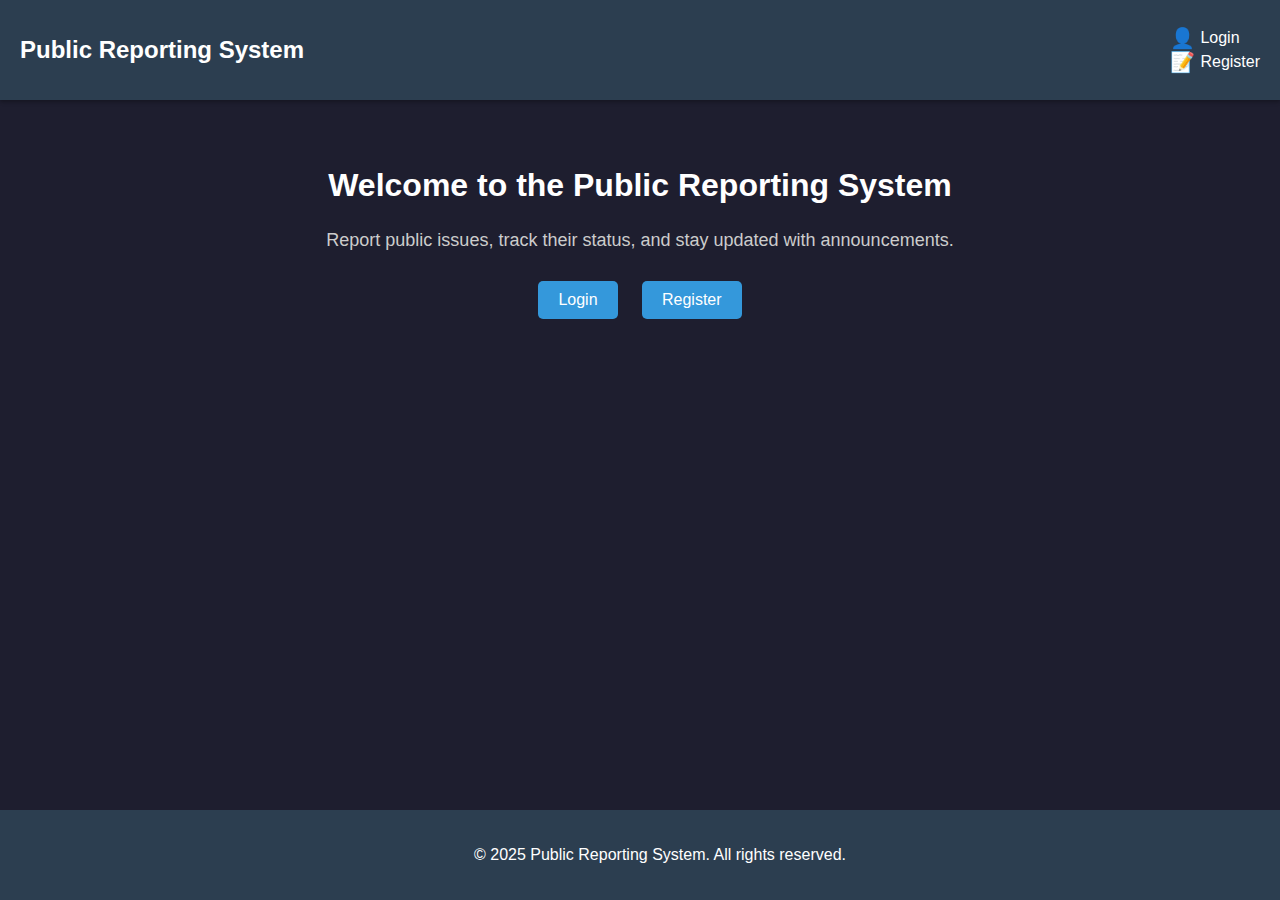
<file: html/index.html>
<!DOCTYPE html>
<html lang="en">
<head>
    <meta charset="UTF-8">
    <meta name="viewport" content="width=device-width, initial-scale=1.0">
    <title>Public Reporting System - Home</title>
    <link rel="stylesheet" href="../css/index.css">
</head>
<body>
    <!-- Header -->
    <header>
        <div class="logo">
            <h1>Public Reporting System</h1>
        </div>
        
        <nav>
            <a href="login.html">
                <span class="nav-icon">👤</span> <!-- User icon -->
                <span>Login</span>
            </a>
            <a href="register.html">
                <span class="nav-icon">📝</span> <!-- Register icon -->
                <span>Register</span>
            </a>
        </nav>
    </header>

    <!-- Main Content -->
    <main>
        <section class="welcome-section">
            <h2>Welcome to the Public Reporting System</h2>
            <p>Report public issues, track their status, and stay updated with announcements.</p>
            <div class="cta-buttons">
                <a href="login.html" class="btn">Login</a>
                <a href="register.html" class="btn">Register</a>
            </div>
        </section>
    </main>

    <!-- Footer -->
    <footer>
        <p>&copy; 2025 Public Reporting System. All rights reserved.</p>
    </footer>
</body>
</html>
</file>
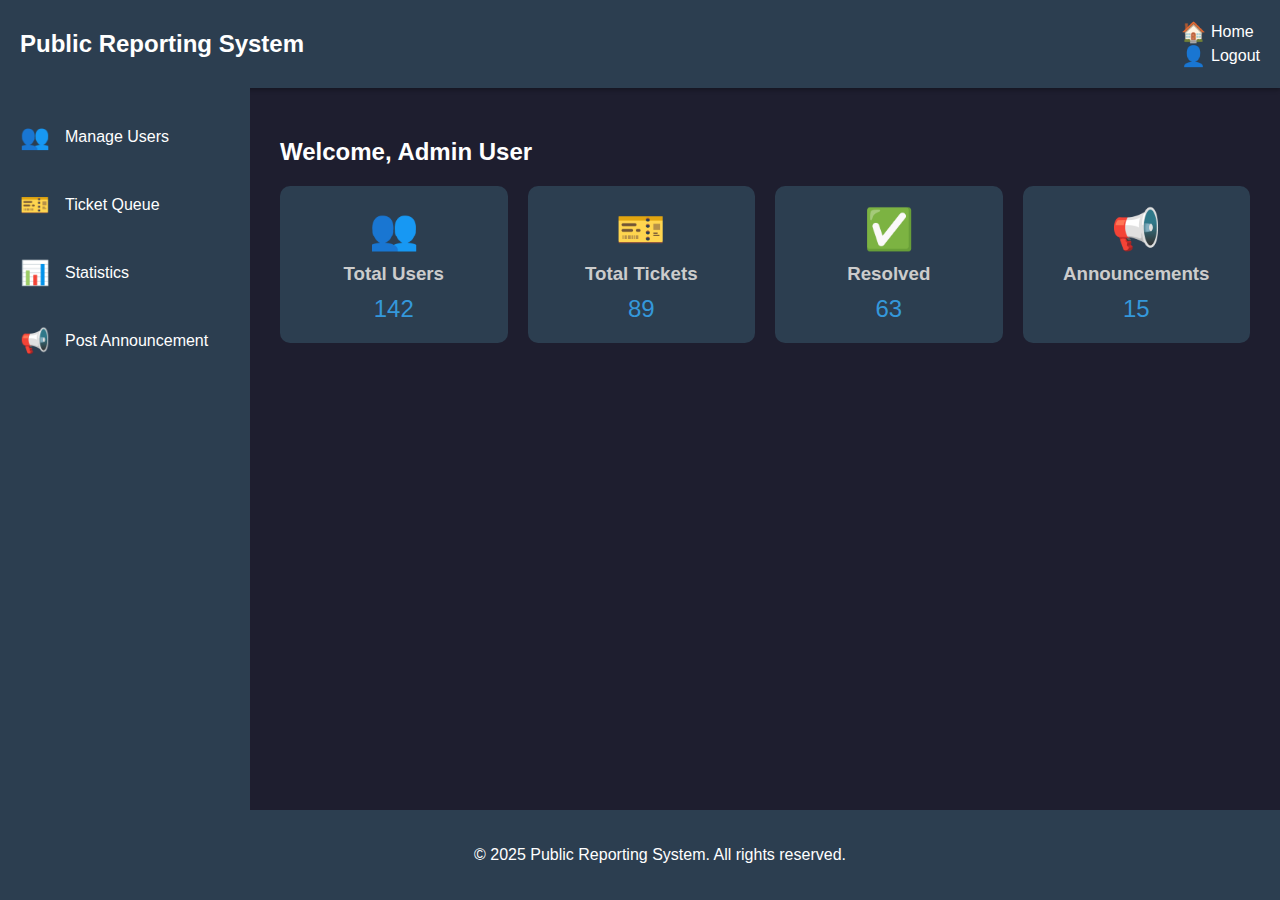
<file: html/admin-dashboard.html>
<!DOCTYPE html>
<html lang="en">
<head>
    <meta charset="UTF-8">
    <meta name="viewport" content="width=device-width, initial-scale=1.0">
    <title>Public Reporting System - Admin Dashboard</title>
    <link rel="stylesheet" href="../css/admin-dashboard.css">
</head>
<body>
    <!-- Header -->
    <header>
        <div class="logo">
            <h1>Public Reporting System</h1>
        </div>
        <nav>
            <a href="index.html">
                <span class="nav-icon">🏠</span>
                <span>Home</span>
            </a>
            <a href="#" onclick="confirmLogout()">
                <span class="nav-icon">👤</span>
                <span>Logout</span>
            </a>
        </nav>
    </header>

    <!-- Sidebar -->
    <aside class="sidebar">
        <div class="sidebar-menu">
            <a href="manage-users.html">
                <span class="menu-icon">👥</span>
                <span>Manage Users</span>
            </a>
            <a href="ticket-queue.html">
                <span class="menu-icon">🎫</span>
                <span>Ticket Queue</span>
            </a>
            <a href="statistics.html">
                <span class="menu-icon">📊</span>
                <span>Statistics</span>
            </a>
            <a href="post-announcement.html">
                <span class="menu-icon">📢</span>
                <span>Post Announcement</span>
            </a>
        </div>
    </aside>

    <!-- Main Content -->
    <main class="main-content">
        <section class="welcome-section">
            <h2>Welcome, <span class="username">Admin User</span></h2>
            
            <div class="stats">
                <div class="stat-card">
                    <span class="stat-icon">👥</span>
                    <h3>Total Users</h3>
                    <p class="count">142</p>
                </div>
                <div class="stat-card">
                    <span class="stat-icon">🎫</span>
                    <h3>Total Tickets</h3>
                    <p class="count">89</p>
                </div>
                <div class="stat-card">
                    <span class="stat-icon">✅</span>
                    <h3>Resolved</h3>
                    <p class="count">63</p>
                </div>
                <div class="stat-card">
                    <span class="stat-icon">📢</span>
                    <h3>Announcements</h3>
                    <p class="count">15</p>
                </div>
            </div>
        </section>
    </main>

    <!-- Footer -->
    <footer>
        <p>&copy; 2025 Public Reporting System. All rights reserved.</p>
    </footer>

    <script>
        function confirmLogout() {
            if(confirm("Are you sure you want to log out?")) {
                window.location.href = "login.html";
            }
        }
    </script>
</body>
</html>
</file>
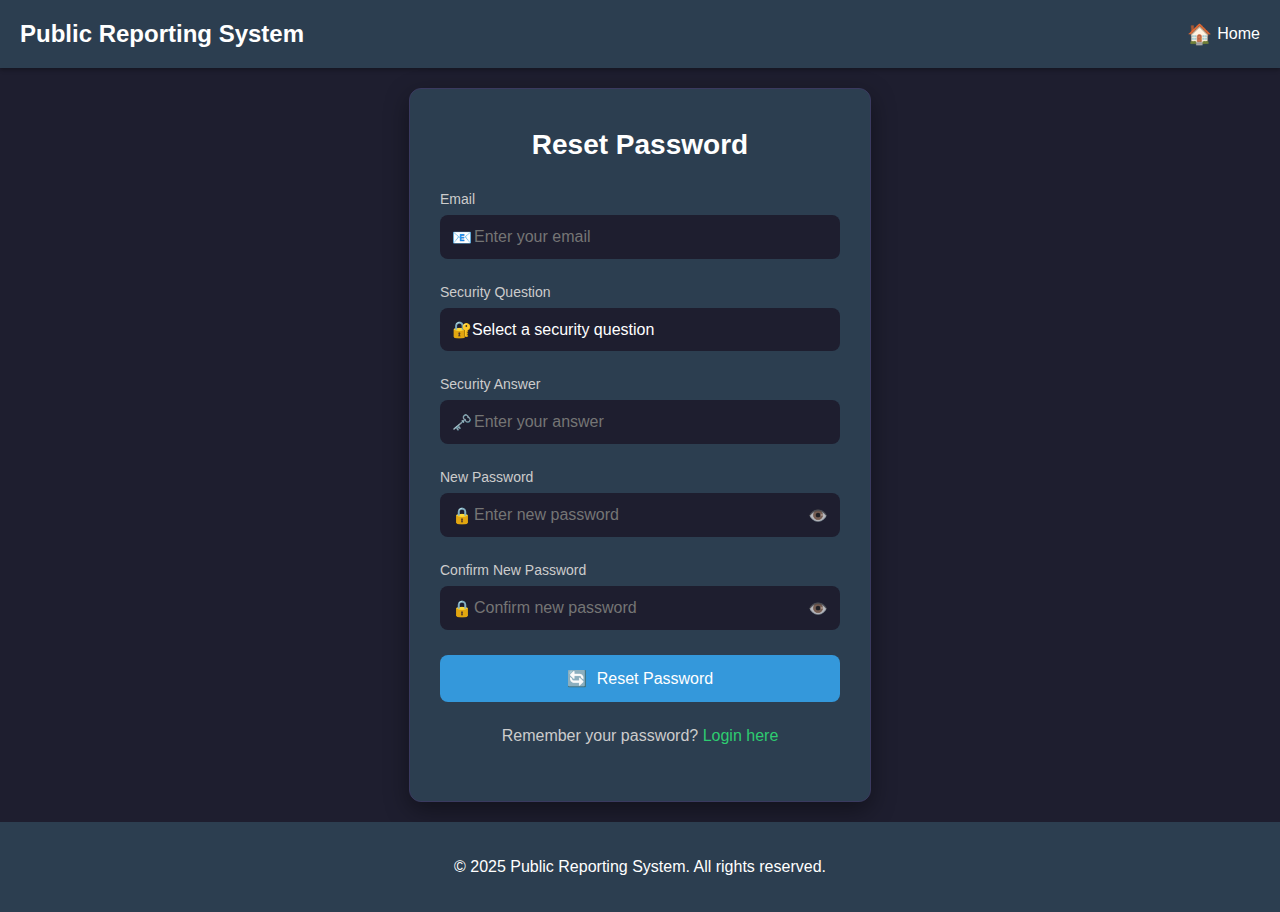
<file: html/forgot-password.html>
<!DOCTYPE html>
<html lang="en">
<head>
    <meta charset="UTF-8">
    <meta name="viewport" content="width=device-width, initial-scale=1.0">
    <title>Public Reporting System - Forgot Password</title>
    <link rel="stylesheet" href="../css/forgot-password.css">
</head>
<body>
    <!-- Header -->
    <header>
        <div class="logo">
            <h1>Public Reporting System</h1>
        </div>
        <nav>
            <a href="index.html">
                <span class="nav-icon">🏠</span>
                <span>Home</span>
            </a>
        </nav>
    </header>

    <!-- Main Content -->
    <main>
        <section class="forgot-password-section">
            <div class="forgot-password-frame">
                <h2>Reset Password</h2>
                <form class="forgot-password-form">
                    <!-- Email -->
                    <div class="form-group">
                        <label for="email">Email</label>
                        <div class="input-wrapper">
                            <span class="input-icon">📧</span>
                            <input type="email" id="email" name="email" placeholder="Enter your email" required>
                        </div>
                    </div>

                    <!-- Security Question -->
                    <div class="form-group">
                        <label for="security-question">Security Question</label>
                        <div class="input-wrapper">
                            <span class="input-icon">🔐</span>
                            <select id="security-question" name="security-question" required>
                                <option value="" disabled selected>Select a security question</option>
                                <option value="mother-maiden">What is your mother's maiden name?</option>
                                <option value="pet-name">What was the name of your first pet?</option>
                                <option value="birth-city">What city were you born in?</option>
                            </select>
                        </div>
                    </div>

                    <!-- Security Answer -->
                    <div class="form-group">
                        <label for="security-answer">Security Answer</label>
                        <div class="input-wrapper">
                            <span class="input-icon">🗝️</span>
                            <input type="text" id="security-answer" name="security-answer" placeholder="Enter your answer" required>
                        </div>
                    </div>

                    <!-- New Password -->
                    <div class="form-group">
                        <label for="new-password">New Password</label>
                        <div class="input-wrapper">
                            <span class="input-icon">🔒</span>
                            <input type="password" id="new-password" name="new-password" placeholder="Enter new password" required>
                            <span class="toggle-password" onclick="togglePasswordVisibility('new-password')">👁️</span>
                        </div>
                    </div>

                    <!-- Confirm New Password -->
                    <div class="form-group">
                        <label for="confirm-password">Confirm New Password</label>
                        <div class="input-wrapper">
                            <span class="input-icon">🔒</span>
                            <input type="password" id="confirm-password" name="confirm-password" placeholder="Confirm new password" required>
                            <span class="toggle-password" onclick="togglePasswordVisibility('confirm-password')">👁️</span>
                        </div>
                    </div>

                    <button type="submit" class="btn">
                        <span class="btn-icon">🔄</span>
                        <span>Reset Password</span>
                    </button>
                </form>
                <div class="login-link">
                    <p>Remember your password? <a href="login.html">Login here</a></p>
                </div>
            </div>
        </section>
    </main>

    <!-- Footer -->
    <footer>
        <p>&copy; 2025 Public Reporting System. All rights reserved.</p>
    </footer>

    <!-- Script for Toggle Password -->
    <script>
        function togglePasswordVisibility(fieldId) {
            const passwordInput = document.getElementById(fieldId);
            const toggleIcon = passwordInput.nextElementSibling;
            
            if (passwordInput.type === 'password') {
                passwordInput.type = 'text';
                toggleIcon.textContent = '👁️';
            } else {
                passwordInput.type = 'password';
                toggleIcon.textContent = '👁️';
            }
        }
    </script>
</body>
</html>
</file>
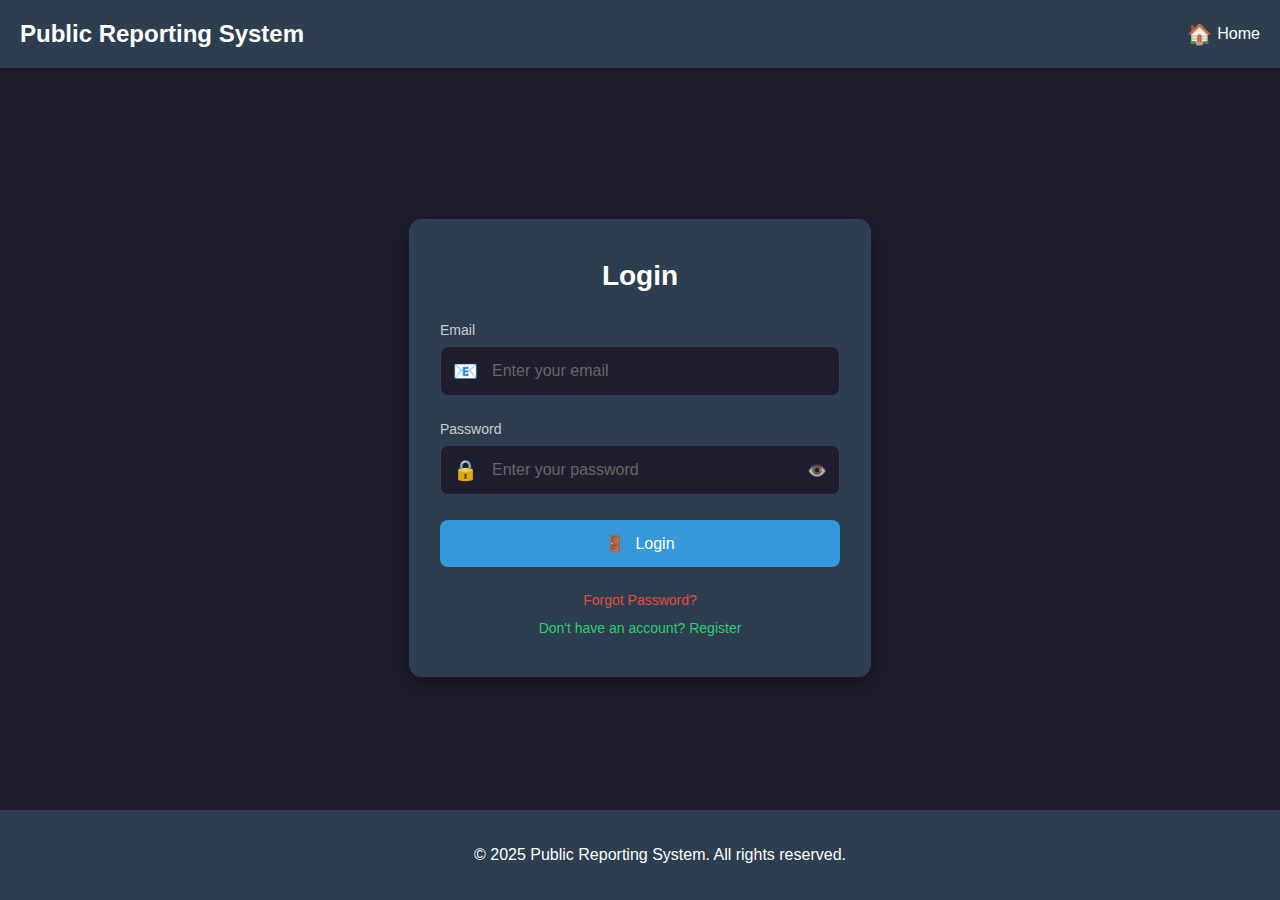
<file: html/login.html>
<!DOCTYPE html>
<html lang="en">
<head>
    <meta charset="UTF-8">
    <meta name="viewport" content="width=device-width, initial-scale=1.0">
    <title>Public Reporting System - Login</title>
    <link rel="stylesheet" href="../css/login.css">
</head>
<body>
    <!-- Header -->
    <header>
        <div class="logo">
            <h1>Public Reporting System</h1>
        </div>
        <nav>
            <a href="index.html">
                <span class="nav-icon">🏠</span>
                <span>Home</span>
            </a>
        </nav>
    </header>

    <!-- Main Content -->
    <main>
        <section class="login-section">
            <div class="login-frame">
                <h2>Login</h2>
                <form class="login-form">
                    <div class="form-group">
                        <label for="email">Email</label>
                        <div class="input-wrapper">
                            <span class="input-icon">📧</span>
                            <input type="email" id="email" name="email" placeholder="Enter your email" required>
                        </div>
                    </div>
                    <div class="form-group">
                        <label for="password">Password</label>
                        <div class="input-wrapper">
                            <span class="input-icon">🔒</span>
                            <input type="password" id="password" name="password" placeholder="Enter your password" required>
                            <span class="toggle-password" onclick="togglePasswordVisibility()">👁️</span>
                        </div>
                    </div>
                    <button type="submit" class="btn">
                        <span class="btn-icon">🚪</span>
                        <span>Login</span>
                    </button>
                </form>
                <div class="login-links">
                    <a href="forgot-password.html" class="forgot-password">Forgot Password?</a>
                    <a href="register.html" class="register-link">Don't have an account? Register</a>
                </div>
            </div>
        </section>
    </main>

    <!-- Footer -->
    <footer>
        <p>&copy; 2025 Public Reporting System. All rights reserved.</p>
    </footer>

    <!-- Script for Toggle Password -->
    <script>
        function togglePasswordVisibility() {
            const passwordInput = document.getElementById('password');
            const toggleIcon = document.querySelector('.toggle-password');
            
            if (passwordInput.type === 'password') {
                passwordInput.type = 'text';
                toggleIcon.textContent = '👁️';
            } else {
                passwordInput.type = 'password';
                toggleIcon.textContent = '👁️';
            }
        }
    </script>
</body>
</html>
</file>
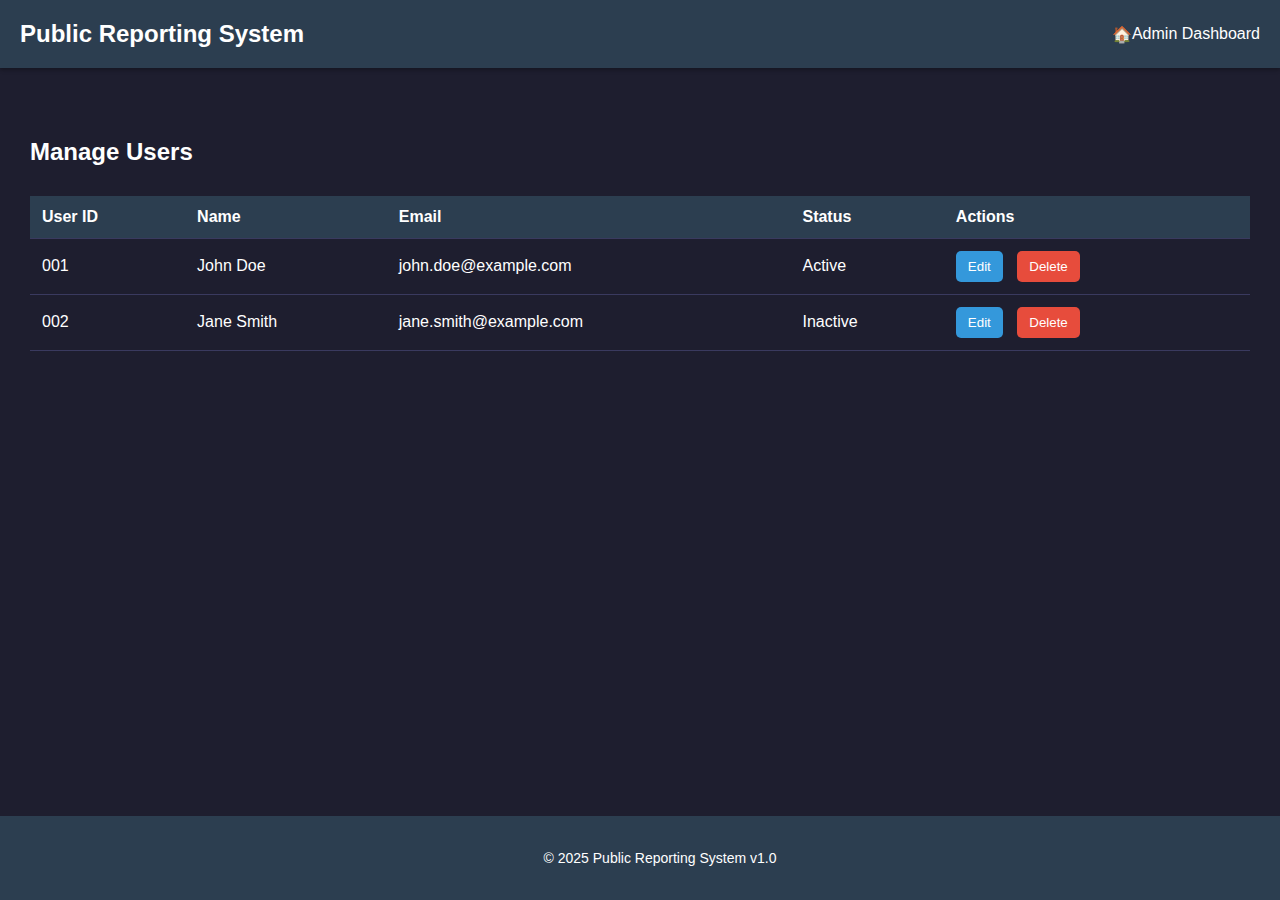
<file: html/manage-users.html>
<!DOCTYPE html>
<html lang="en">
<head>
    <meta charset="UTF-8">
    <meta name="viewport" content="width=device-width, initial-scale=1.0">
    <title>Manage Users - Admin Dashboard</title>
    <link rel="stylesheet" href="../css/manage-users.css">
</head>
<body>
    <!-- Header Section -->
    <header>
        <div class="logo">
            <h1>Public Reporting System</h1>
        </div>
        <nav>
            <a href="admin-dashboard.html"><span class="nav-icon">🏠</span> Admin Dashboard</a>
        </nav>
    </header>

    <!-- Main Content Area -->
    <main class="main-content">
        <div class="page-header">
            <h2>Manage Users</h2>
        </div>

        <!-- User List Table -->
        <div class="user-list">
            <table>
                <thead>
                    <tr>
                        <th>User ID</th>
                        <th>Name</th>
                        <th>Email</th>
                        <th>Status</th>
                        <th>Actions</th>
                    </tr>
                </thead>
                <tbody>
                    <tr>
                        <td>001</td>
                        <td>John Doe</td>
                        <td>john.doe@example.com</td>
                        <td>Active</td>
                        <td>
                            <button class="edit-btn">Edit</button>
                            <button class="delete-btn">Delete</button>
                        </td>
                    </tr>
                    <tr>
                        <td>002</td>
                        <td>Jane Smith</td>
                        <td>jane.smith@example.com</td>
                        <td>Inactive</td>
                        <td>
                            <button class="edit-btn">Edit</button>
                            <button class="delete-btn">Delete</button>
                        </td>
                    </tr>
                    <!-- Additional rows can be added here -->
                </tbody>
            </table>
        </div>
    </main>

    <!-- Footer Section -->
    <footer>
        <p>&copy; 2025 Public Reporting System v1.0</p>
    </footer>

    <!-- Dark Mode Styled Edit Modal -->
    <div id="editModal" class="modal">
    <div class="modal-content">
        <h3 style="margin-top:0; text-align:center;">Edit User</h3>
        <label for="editName">Name:</label><br>
        <input type="text" id="editName"><br>

        <label for="editEmail">Email:</label><br>
        <input type="email" id="editEmail"><br>

        <label for="editStatus">Status:</label><br>
        <select id="editStatus">
            <option value="Active">Active</option>
            <option value="Inactive">Inactive</option>
        </select><br>

        <div class="modal-buttons">
            <button id="saveEditBtn">Save</button>
            <button class="cancel-btn" onclick="document.getElementById('editModal').style.display='none'">Cancel</button>
        </div>
    </div>
</div>


<script>
document.addEventListener("DOMContentLoaded", () => {
const deleteButtons = document.querySelectorAll(".delete-btn");
const editButtons = document.querySelectorAll(".edit-btn");
const modal = document.getElementById("editModal");
const nameInput = document.getElementById("editName");
const emailInput = document.getElementById("editEmail");
const statusInput = document.getElementById("editStatus");
const saveEditBtn = document.getElementById("saveEditBtn");
let currentRow = null;

deleteButtons.forEach(button => {
    button.addEventListener("click", (e) => {
        const confirmed = confirm("Are you sure you want to delete this user?");
        if (confirmed) {
            const row = e.target.closest("tr");
            row.remove();
            alert("User has been deleted.");
        }
    });
});

editButtons.forEach(button => {
    button.addEventListener("click", (e) => {
        currentRow = e.target.closest("tr");
        nameInput.value = currentRow.cells[1].textContent;
        emailInput.value = currentRow.cells[2].textContent;
        statusInput.value = currentRow.cells[3].textContent;
        modal.style.display = "flex";
    });
});

saveEditBtn.addEventListener("click", () => {
    if (currentRow) {
        currentRow.cells[1].textContent = nameInput.value;
        currentRow.cells[2].textContent = emailInput.value;
        currentRow.cells[3].textContent = statusInput.value;
        modal.style.display = "none";
    }
});
});
</script>

</body>
</html>
</file>
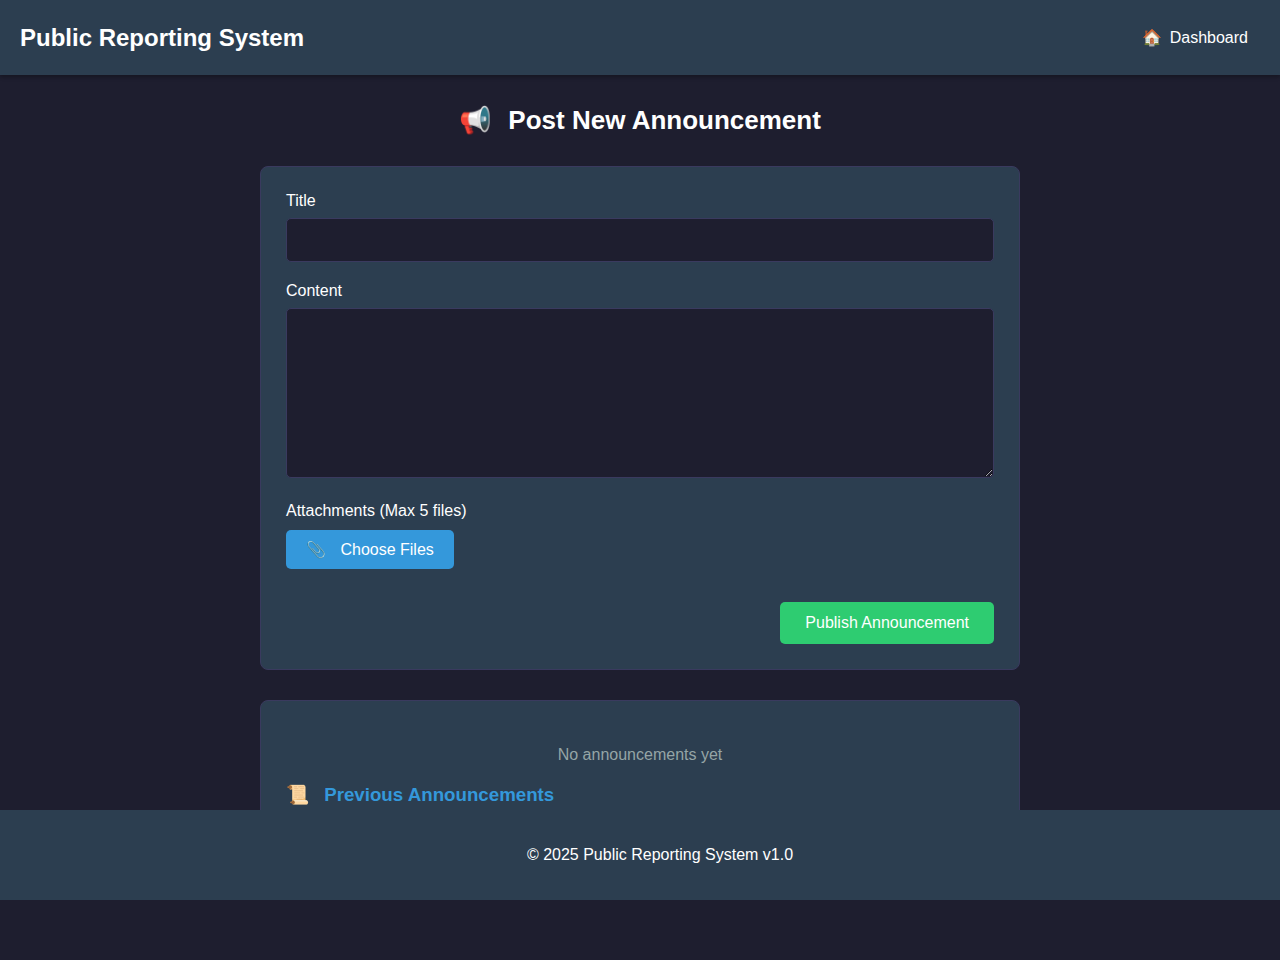
<file: html/post-announcement.html>
<!DOCTYPE html>
<html lang="en">
<head>
    <meta charset="UTF-8">
    <meta name="viewport" content="width=device-width, initial-scale=1.0">
    <title>Post Announcement - Admin</title>
    <link rel="stylesheet" href="../css/post-announcement.css">
</head>
<body>
    <!-- Header Section -->
    <header>
        <div class="logo">
            <h1>Public Reporting System</h1>
        </div>
        <nav>
            <a href="admin-dashboard.html"><span class="nav-icon">🏠</span> Dashboard</a>
        </nav>
    </header>

    <!-- Main Content -->
    <main class="main-content">
        <div class="page-header">
            <h2><span class="icon">📢</span> Post New Announcement</h2>
        </div>

        <form id="announcement-form" class="announcement-form">
            <div class="form-group">
                <label for="announcement-title">Title</label>
                <input type="text" id="announcement-title" required>
            </div>

            <div class="form-group">
                <label for="announcement-content">Content</label>
                <textarea id="announcement-content" rows="8" required></textarea>
            </div>

            <div class="form-group">
                <label>Attachments (Max 5 files)</label>
                <div class="file-upload-container">
                    <input type="file" id="file-upload" multiple accept=".pdf,.doc,.docx,.jpg,.png">
                    <label for="file-upload" class="upload-btn">
                        <span class="icon">📎</span> Choose Files
                    </label>
                    <div id="file-list" class="file-list"></div>
                </div>
            </div>

            <div class="form-actions">
                <button type="submit" class="submit-btn">Publish Announcement</button>
                <button type="button" class="cancel-btn" id="cancel-edit" style="display: none;">Cancel Edit</button>
            </div>
        </form>

        <!-- Announcements List -->
        <div class="announcements-list">
            <h3><span class="icon">📜</span> Previous Announcements</h3>
            <div id="announcements-container"></div>
        </div>
    </main>

    <!-- Footer Section -->
    <footer>
        <p>&copy; 2025 Public Reporting System v1.0</p>
    </footer>

    <script>
        let announcements = JSON.parse(localStorage.getItem('announcements')) || [];
        let currentFiles = [];
        let editId = null;

        // Initialize announcements
        function initAnnouncements() {
            const container = document.getElementById('announcements-container');
            container.innerHTML = '';
            
            announcements.forEach((ann) => {
                const announcementEl = document.createElement('div');
                announcementEl.className = 'announcement-item';
                announcementEl.innerHTML = `
                    <div class="announcement-header">
                        <h4>${ann.title}</h4>
                        <div class="announcement-actions">
                            <button class="edit-btn" data-id="${ann.id}">✏️ Edit</button>
                            <button class="delete-btn" data-id="${ann.id}">🗑️ Delete</button>
                        </div>
                    </div>
                    <p class="announcement-content">${ann.content}</p>
                    <div class="announcement-files">
                        ${ann.files.map(f => `<span class="file-badge">📎 ${f.name}</span>`).join('')}
                    </div>
                    <div class="announcement-meta">
                        <span>Posted: ${ann.date}</span>
                        ${ann.updated ? `<span>Updated: ${ann.updated}</span>` : ''}
                    </div>
                `;
                container.appendChild(announcementEl);
            });
        }

        // File Upload Handling
        document.getElementById('file-upload').addEventListener('change', function(e) {
            const newFiles = Array.from(e.target.files);
            const mergedFiles = [...currentFiles, ...newFiles];
            
            if(mergedFiles.length > 5) {
                alert('Maximum 5 files allowed');
                this.value = '';
                return;
            }

            currentFiles = mergedFiles;
            updateFileList();
            this.value = '';
        });

        function updateFileList() {
            const fileList = document.getElementById('file-list');
            fileList.innerHTML = '';
            
            currentFiles.forEach((file, index) => {
                const fileItem = document.createElement('div');
                fileItem.className = 'file-item';
                fileItem.innerHTML = `
                    <span class="file-name">${file.name}</span>
                    <span class="file-size">(${(file.size/1024).toFixed(2)} KB)</span>
                    <span class="remove-file" data-index="${index}">🗑️</span>
                `;
                fileList.appendChild(fileItem);
            });
        }

        // File Removal Handling
        document.getElementById('file-list').addEventListener('click', function(e) {
            if(e.target.classList.contains('remove-file')) {
                const index = parseInt(e.target.dataset.index);
                currentFiles.splice(index, 1);
                updateFileList();
            }
        });

        // Form Submission
        document.getElementById('announcement-form').addEventListener('submit', function(e) {
            e.preventDefault();
            
            const title = document.getElementById('announcement-title').value;
            const content = document.getElementById('announcement-content').value;
            
            if(!title || !content) {
                alert('Please fill in all required fields');
                return;
            }

            const announcement = {
                id: editId || Date.now(),
                title,
                content,
                files: currentFiles.map(f => ({ name: f.name, size: f.size })),
                date: new Date().toISOString().split('T')[0],
                updated: null
            };

            if(editId !== null) {
                const index = announcements.findIndex(a => a.id === editId);
                announcement.date = announcements[index].date;
                announcement.updated = new Date().toISOString().split('T')[0];
                announcements[index] = announcement;
            } else {
                announcements.unshift(announcement);
            }

            localStorage.setItem('announcements', JSON.stringify(announcements));
            resetForm();
            initAnnouncements();
        });

        // Event Delegation for Edit/Delete
        document.getElementById('announcements-container').addEventListener('click', function(e) {
            if(e.target.classList.contains('delete-btn')) {
                const id = parseInt(e.target.dataset.id);
                if(confirm('Are you sure you want to delete this announcement?')) {
                    announcements = announcements.filter(a => a.id !== id);
                    localStorage.setItem('announcements', JSON.stringify(announcements));
                    initAnnouncements();
                }
            }
            
            if(e.target.classList.contains('edit-btn')) {
                const id = parseInt(e.target.dataset.id);
                const announcement = announcements.find(a => a.id === id);
                
                document.getElementById('announcement-title').value = announcement.title;
                document.getElementById('announcement-content').value = announcement.content;
                currentFiles = announcement.files.map(f => new File([], f.name, { type: 'application/octet-stream' }));
                editId = id;
                
                document.getElementById('cancel-edit').style.display = 'inline-block';
                document.querySelector('.submit-btn').textContent = 'Update Announcement';
                updateFileList();
                window.scrollTo({ top: 0, behavior: 'smooth' });
            }
        });

        // Cancel Edit
        document.getElementById('cancel-edit').addEventListener('click', resetForm);

        function resetForm() {
            document.getElementById('announcement-form').reset();
            document.getElementById('cancel-edit').style.display = 'none';
            document.querySelector('.submit-btn').textContent = 'Publish Announcement';
            currentFiles = [];
            editId = null;
            updateFileList();
        }

        // Initial load
        initAnnouncements();
    </script>
</body>
</html>
</file>
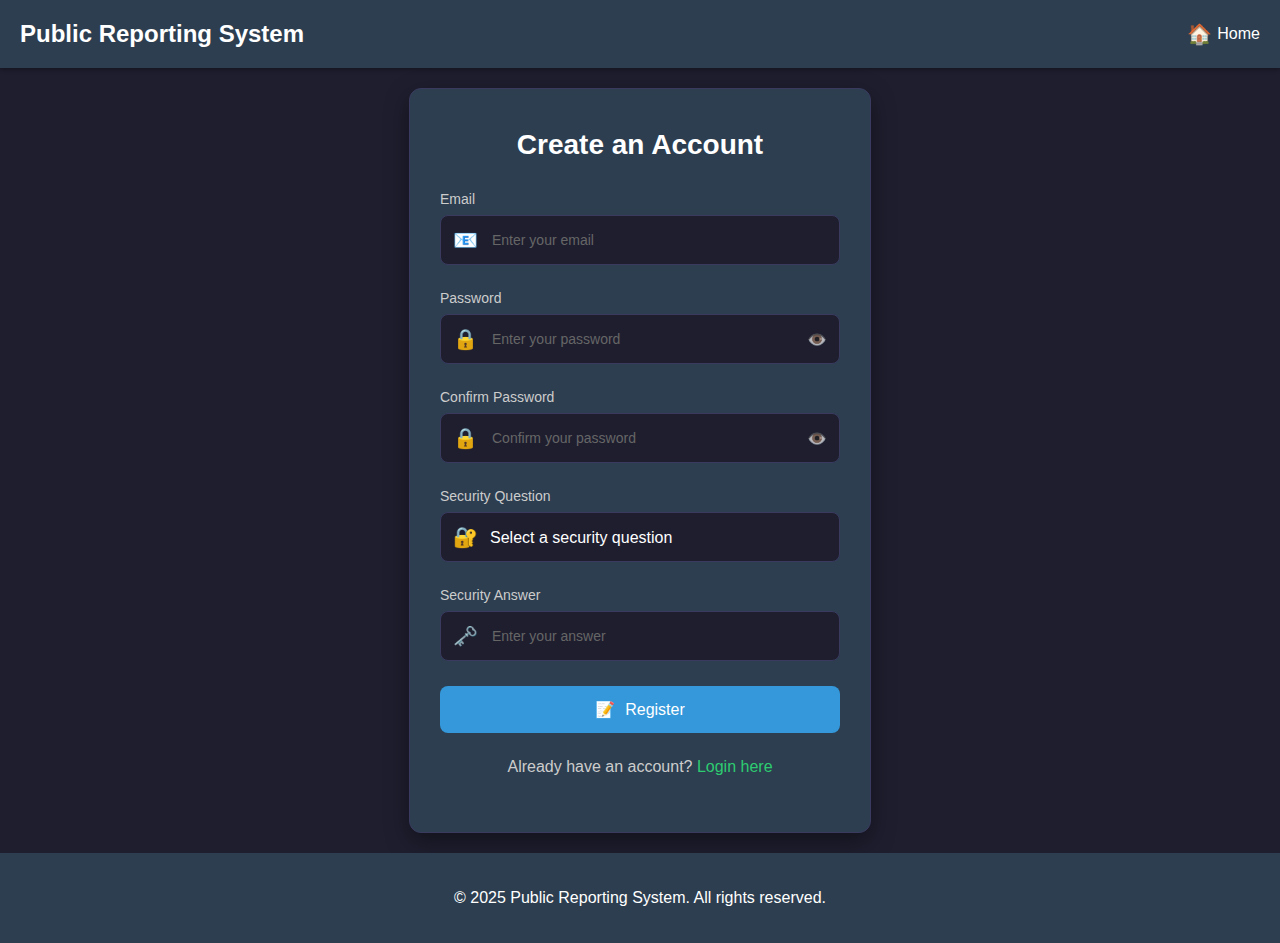
<file: html/register.html>
<!DOCTYPE html>
<html lang="en">
<head>
    <meta charset="UTF-8">
    <meta name="viewport" content="width=device-width, initial-scale=1.0">
    <title>Public Reporting System - Register</title>
    <link rel="stylesheet" href="../css/register.css">
</head>
<body>
    <!-- Header -->
    <header>
        <div class="logo">
            <h1>Public Reporting System</h1>
        </div>
        <nav>
            <a href="index.html">
                <span class="nav-icon">🏠</span>
                <span>Home</span>
            </a>
        </nav>
    </header>

    <!-- Main Content -->
    <main>
        <section class="register-section">
            <div class="register-frame">
                <h2>Create an Account</h2>
                <form class="register-form">
                    <div class="form-group">
                        <label for="email">Email</label>
                        <div class="input-wrapper">
                            <span class="input-icon">📧</span>
                            <input type="email" id="email" name="email" placeholder="Enter your email" required>
                        </div>
                    </div>
                    <div class="form-group">
                        <label for="password">Password</label>
                        <div class="input-wrapper">
                            <span class="input-icon">🔒</span>
                            <input type="password" id="password" name="password" placeholder="Enter your password" required>
                            <span class="toggle-password" onclick="togglePasswordVisibility('password')">👁️</span>
                        </div>
                    </div>
                    <div class="form-group">
                        <label for="confirm-password">Confirm Password</label>
                        <div class="input-wrapper">
                            <span class="input-icon">🔒</span>
                            <input type="password" id="confirm-password" name="confirm-password" placeholder="Confirm your password" required>
                            <span class="toggle-password" onclick="togglePasswordVisibility('confirm-password')">👁️</span>
                        </div>
                    </div>
                    <!-- Security Question -->
                    <div class="form-group">
                        <label for="security-question">Security Question</label>
                        <div class="input-wrapper">
                            <span class="input-icon">🔐</span>
                            <select id="security-question" name="security-question" required>
                                <option value="" disabled selected>Select a security question</option>
                                <option value="mother-maiden">What is your mother's maiden name?</option>
                                <option value="pet-name">What was the name of your first pet?</option>
                                <option value="birth-city">What city were you born in?</option>
                            </select>
                        </div>
                    </div>
                    <!-- Security Answer -->
                    <div class="form-group">
                        <label for="security-answer">Security Answer</label>
                        <div class="input-wrapper">
                            <span class="input-icon">🗝️</span>
                            <input type="text" id="security-answer" name="security-answer" placeholder="Enter your answer" required>
                        </div>
                    </div>
                    <button type="submit" class="btn">
                        <span class="btn-icon">📝</span>
                        <span>Register</span>
                    </button>
                </form>
                <div class="login-link">
                    <p>Already have an account? <a href="login.html">Login here</a></p>
                </div>
            </div>
        </section>
    </main>

    <!-- Footer -->
    <footer>
        <p>&copy; 2025 Public Reporting System. All rights reserved.</p>
    </footer>

    <!-- Script for Toggle Password -->
    <script>
        function togglePasswordVisibility(fieldId) {
            const passwordInput = document.getElementById(fieldId);
            const toggleIcon = passwordInput.nextElementSibling; // Get the eye icon
            
            if (passwordInput.type === 'password') {
                passwordInput.type = 'text';
                toggleIcon.textContent = '👁️';
            } else {
                passwordInput.type = 'password';
                toggleIcon.textContent = '👁️';
            }
        }
    </script>
</body>
</html>
</file>
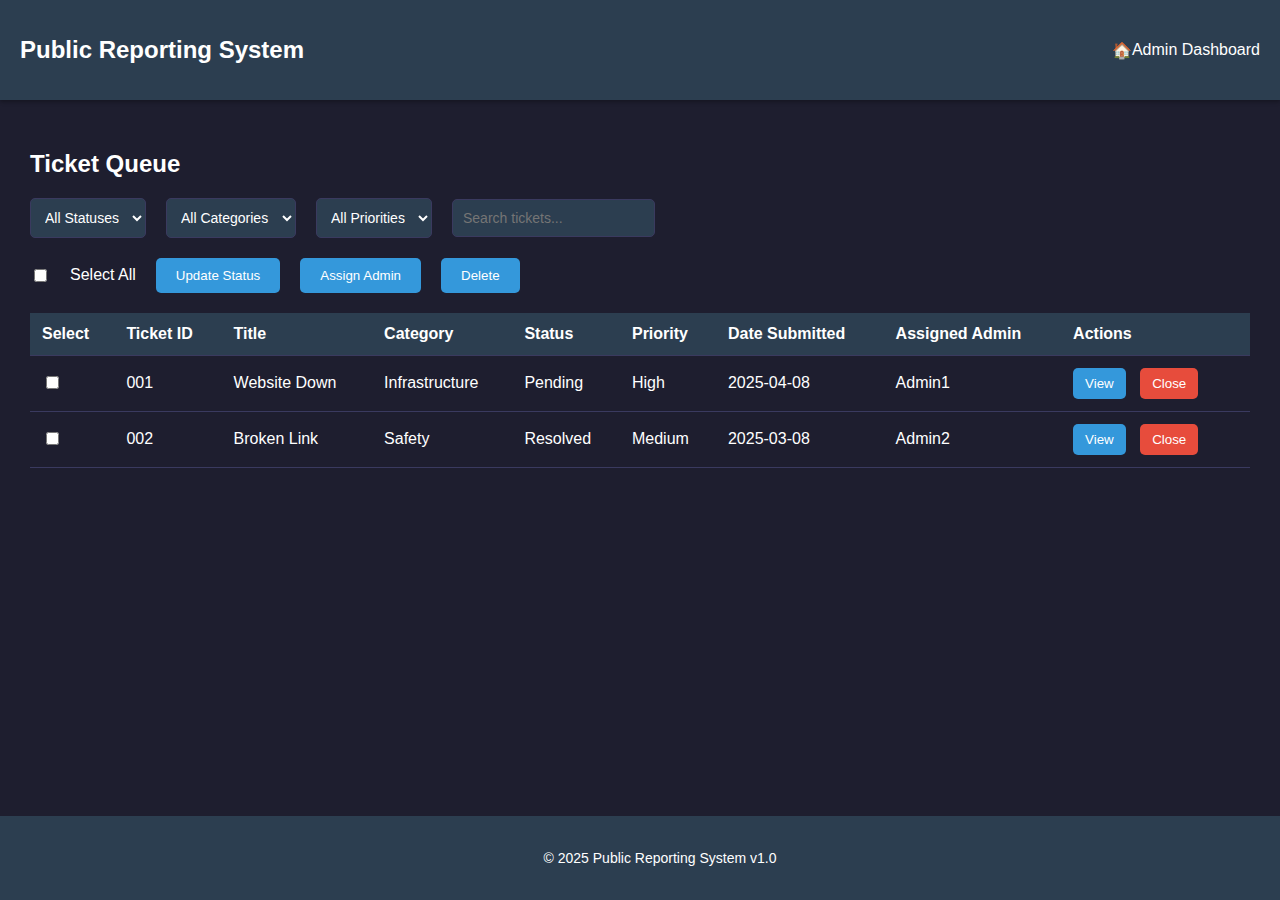
<file: html/ticket-queue.html>
<!DOCTYPE html>
<html lang="en">
<head>
    <meta charset="UTF-8">
    <meta name="viewport" content="width=device-width, initial-scale=1.0">
    <title>Public Reporting System - Ticket Queue</title>
    <link rel="stylesheet" href="../css/ticket-queue.css">
</head>
<body>
    <!-- Header Section -->
    <header>
        <div class="logo">
            <h1>Public Reporting System</h1>
        </div>
        <nav>
            <a href="admin-dashboard.html"><span class="nav-icon">🏠</span> Admin Dashboard</a>
        </nav>
    </header>

    <!-- Main Content Area -->
    <main class="main-content">
        <div class="page-header">
            <h2>Ticket Queue</h2>
        </div>

        <!-- Filter Section -->
        <div class="filter-section">
            <div class="filter-bar">
                <select id="status-filter">
                    <option>All Statuses</option>
                    <option>Pending</option>
                    <option>Resolved</option>
                    <option>Closed</option>
                </select>
                <select id="category-filter">
                    <option>All Categories</option>
                    <option>Infrastructure</option>
                    <option>Safety</option>
                    <option>Environment</option>
                    <option>Other</option>
                </select>
                <select id="priority-filter">
                    <option>All Priorities</option>
                    <option>High</option>
                    <option>Medium</option>
                    <option>Low</option>
                </select>
                <input type="text" id="search-tickets" placeholder="Search tickets...">
            </div>
        </div>

        <!-- Bulk Actions Section -->
        <div class="bulk-actions">
            <input type="checkbox" id="select-all" class="select-all"> Select All
            <button class="bulk-action-btn" id="bulk-status-update">Update Status</button>
            <button class="bulk-action-btn" id="bulk-assign-admin">Assign Admin</button>
            <button class="bulk-action-btn" id="bulk-delete">Delete</button>
        </div>

        <!-- Ticket List Table -->
        <div class="ticket-list">
            <table>
                <thead>
                    <tr>
                        <th>Select</th>
                        <th>Ticket ID</th>
                        <th>Title</th>
                        <th>Category</th>
                        <th>Status</th>
                        <th>Priority</th>
                        <th>Date Submitted</th>
                        <th>Assigned Admin</th>
                        <th>Actions</th>
                    </tr>
                </thead>
                <tbody>
                    <tr>
                        <td><input type="checkbox" class="ticket-select"></td>
                        <td>001</td>
                        <td>Website Down</td>
                        <td>Infrastructure</td>
                        <td>Pending</td>
                        <td>High</td>
                        <td>2025-04-08</td>
                        <td>Admin1</td>
                        <td>
                            <button class="view-btn">View</button>
                            <button class="close-btn">Close</button>
                        </td>
                    </tr>
                    <tr>
                        <td><input type="checkbox" class="ticket-select"></td>
                        <td>002</td>
                        <td>Broken Link</td>
                        <td>Safety</td>
                        <td>Resolved</td>
                        <td>Medium</td>
                        <td>2025-03-08</td>
                        <td>Admin2</td>
                        <td>
                            <button class="view-btn">View</button>
                            <button class="close-btn">Close</button>
                        </td>
                    </tr>
                </tbody>
            </table>
        </div>
    </main>

    <!-- Footer Section -->
    <footer>
        <p>&copy; 2025 Public Reporting System v1.0</p>
    </footer>

    <!-- Ticket Detail Modal -->
    <div id="ticket-modal" class="modal">
        <div class="modal-content">
            <span class="modal-close-btn">&times;</span>
                <div class="modal-header">
                <h3 id="modal-title"></h3>
                <span class="status-badge" id="modal-status"></span>
            </div>
            
            <div class="modal-body">
                <div class="modal-section">
                    <h4>Details</h4>
                    <p><strong>Category:</strong> <span id="modal-category"></span></p>
                    <p><strong>Priority:</strong> <span id="modal-priority"></span></p>
                    <p><strong>Submitted:</strong> <span id="modal-date"></span></p>
                    <p><strong>Assigned Admin:</strong> <span id="modal-admin"></span></p>
                    <p><strong>Location:</strong> <span id="modal-location"></span></p>
                </div>

                <div class="modal-section">
                    <h4>Description</h4>
                    <p id="modal-description"></p>
                </div>

                <div class="modal-section">
                    <h4>Attachments</h4>
                    <div class="media-grid" id="modal-attachments">
                        <!-- Dynamic content -->
                    </div>
                </div>

                <div class="modal-section">
                    <h4>Updates</h4>
                    <div class="status-update" id="modal-updates">
                        <!-- Dynamic content -->
                    </div>
                </div>
            </div>
        </div>
    </div>

    <!-- Lightbox -->
    <div id="lightbox"></div>

    <!-- Full JavaScript Implementation -->
    <script>
        // Select all tickets
        const selectAllCheckbox = document.getElementById('select-all');
        const ticketCheckboxes = document.querySelectorAll('.ticket-select');
        const ticketRows = document.querySelectorAll('.ticket-list tbody tr');

        selectAllCheckbox.addEventListener('change', function() {
            ticketCheckboxes.forEach(checkbox => {
                checkbox.checked = this.checked;
            });
        });

        // Filter Functionality
        const filters = {
            status: document.getElementById('status-filter'),
            category: document.getElementById('category-filter'),
            priority: document.getElementById('priority-filter'),
            search: document.getElementById('search-tickets')
        };

        function filterTickets() {
            const statusVal = filters.status.value.toLowerCase();
            const categoryVal = filters.category.value.toLowerCase();
            const priorityVal = filters.priority.value.toLowerCase();
            const searchVal = filters.search.value.trim().toLowerCase();

            ticketRows.forEach(row => {
                const status = row.children[4].textContent.toLowerCase();
                const category = row.children[3].textContent.toLowerCase();
                const priority = row.children[5].textContent.toLowerCase();
                const ticketText = row.textContent.toLowerCase();

                const visible = (
                    (statusVal === 'all statuses' || status === statusVal) &&
                    (categoryVal === 'all categories' || category === categoryVal) &&
                    (priorityVal === 'all priorities' || priority === priorityVal) &&
                    ticketText.includes(searchVal)
                );

                row.style.display = visible ? '' : 'none';
            });
        }

        Object.values(filters).forEach(filter => {
            filter.addEventListener('change', filterTickets);
        });
        filters.search.addEventListener('input', filterTickets);

        // View Modal Handling
        document.querySelectorAll('.view-btn').forEach(btn => {
            btn.addEventListener('click', function() {
                const row = this.closest('tr');
                const modal = document.getElementById('ticket-modal');
                
                // Populate Data
                document.getElementById('modal-title').textContent = row.children[2].textContent;
                document.getElementById('modal-status').textContent = row.children[4].textContent;
                document.getElementById('modal-status').className = `status-badge ${row.children[4].textContent.toLowerCase()}`;
                document.getElementById('modal-category').textContent = row.children[3].textContent;
                document.getElementById('modal-priority').textContent = row.children[5].textContent;
                document.getElementById('modal-date').textContent = row.children[6].textContent;
                document.getElementById('modal-admin').textContent = row.children[7].textContent;
                
                // Demo Data
                document.getElementById('modal-location').textContent = "3.1390° N, 101.6869° E";
                document.getElementById('modal-description').textContent = "Detailed description for ticket " + row.children[1].textContent;
                
                // Attachments
                const attachments = document.getElementById('modal-attachments');
                attachments.innerHTML = `
                    <div class="media-item">
                        <img src="placeholder.jpg" class="media-preview" alt="Attachment">
                        <div class="media-info">
                            <span class="file-name">photo1.jpg</span>
                            <span class="file-size">2.4 MB</span>
                        </div>
                    </div>
                    <div class="media-item">
                        <div class="doc-icon">📄</div>
                        <div class="media-info">
                            <span class="file-name">report.pdf</span>
                            <span class="file-size">1.1 MB</span>
                        </div>
                    </div>
                `;

                // Lightbox Init
                document.querySelectorAll('.media-preview').forEach(img => {
                    img.addEventListener('click', () => {
                        document.getElementById('lightbox').innerHTML = `<img src="${img.src}">`;
                        document.getElementById('lightbox').style.display = 'block';
                    });
                });

                // Show Modal
                modal.style.display = 'block';
            });
        });

        // Close Handlers
        document.querySelector('#ticket-modal .modal-close-btn').addEventListener('click', () => {
        document.getElementById('ticket-modal').style.display = 'none';
        });

        document.getElementById('lightbox').addEventListener('click', () => {
            document.getElementById('lightbox').style.display = 'none';
        });

        window.addEventListener('click', (e) => {
            if (e.target.classList.contains('modal')) {
                e.target.style.display = 'none';
            }
        });

        // Bulk Actions
        const bulkModals = {
            status: createModal('Select New Status', ['Pending', 'Resolved', 'Closed']),
            admin: createModal('Select Admin', ['Admin1', 'Admin2', 'Admin3'])
        };

        function createModal(title, options) {
            const modal = document.createElement('div');
            modal.className = 'modal';
            modal.innerHTML = `
                <div class="modal-content">
                    <h3>${title}</h3>
                    <select>${options.map(o => `<option>${o}</option>`).join('')}</select>
                    <button class="confirm-btn">Confirm</button>
                    <button class="cancel-btn">Cancel</button>
                </div>
            `;
            document.body.appendChild(modal);
            return modal;
        }

        document.querySelectorAll('.bulk-action-btn').forEach(btn => {
            btn.addEventListener('click', function() {
                const selected = Array.from(ticketCheckboxes).filter(cb => cb.checked);
                if (selected.length === 0) return alert('No tickets selected!');
                
                if (this.id === 'bulk-status-update') bulkModals.status.style.display = 'flex';
                if (this.id === 'bulk-assign-admin') bulkModals.admin.style.display = 'flex';
                if (this.id === 'bulk-delete') {
                    if (confirm(`Delete ${selected.length} tickets?`)) {
                        selected.forEach(checkbox => checkbox.closest('tr').remove());
                    }
                }
            });
        });

        // Modal Actions
        document.querySelectorAll('.modal').forEach(modal => {
            modal.addEventListener('click', (e) => {
                if (e.target.classList.contains('confirm-btn')) {
                    const value = modal.querySelector('select').value;
                    const selected = Array.from(ticketCheckboxes).filter(cb => cb.checked);
                    
                    selected.forEach(checkbox => {
                        if (modal === bulkModals.status) {
                            checkbox.closest('tr').children[4].textContent = value;
                        }
                        if (modal === bulkModals.admin) {
                            checkbox.closest('tr').children[7].textContent = value;
                        }
                    });
                    
                    modal.style.display = 'none';
                }
                if (e.target.classList.contains('cancel-btn')) {
                    modal.style.display = 'none';
                }
            });
        });
        // Close Button Handling
        document.querySelectorAll('.close-btn').forEach(btn => {
            btn.addEventListener('click', function() {
                if (confirm('Are you sure you want to close this ticket?')) {
                    const row = this.closest('tr');
                    row.children[4].textContent = 'Closed';
                }
            });
        });
    </script>
</body>
</html>
</file>
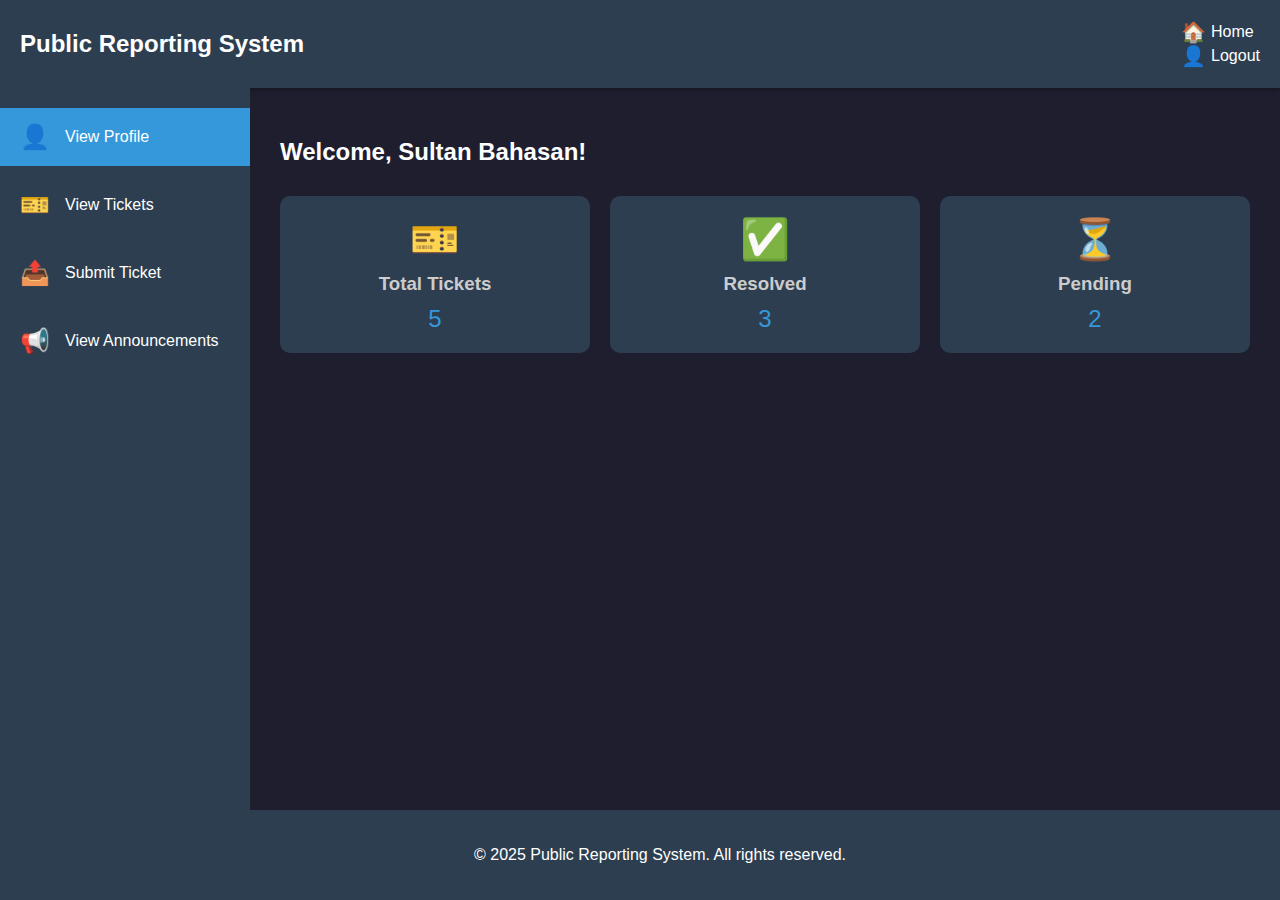
<file: html/user-dashboard.html>
<!DOCTYPE html>
<html lang="en">
<head>
    <meta charset="UTF-8">
    <meta name="viewport" content="width=device-width, initial-scale=1.0">
    <title>Public Reporting System - User Dashboard</title>
    <link rel="stylesheet" href="../css/user-dashboard.css">
</head>
<body>
    <!-- Header -->
    <header>
        <div class="logo">
            <h1>Public Reporting System</h1>
        </div>
        <nav>
            <a href="index.html">
                <span class="nav-icon">🏠</span>
                <span>Home</span>
            </a>
            <a href="#" onclick="confirmLogout()"> <!-- Updated logout link -->
                <span class="nav-icon">👤</span>
                <span>Logout</span>
            </a>
        </nav>
    </header>

    <!-- Sidebar -->
    <aside class="sidebar">
        <div class="sidebar-menu">
            <a href="view-profile.html" class="active">
                <span class="menu-icon">👤</span>
                <span>View Profile</span>
            </a>
            <a href="view-tickets.html">
                <span class="menu-icon">🎫</span>
                <span>View Tickets</span>
            </a>
            <a href="submit-ticket.html">
                <span class="menu-icon">📤</span>
                <span>Submit Ticket</span>
            </a>
            <a href="view-announcements.html">
                <span class="menu-icon">📢</span>
                <span>View Announcements</span>
            </a>
        </div>
    </aside>

    <!-- Main Content -->
    <main class="main-content">
        <section class="welcome-section">
            <h2>Welcome, <span class="username">Sultan Bahasan</span>!</h2>
            <div class="stats">
                <div class="stat-card">
                    <span class="stat-icon">🎫</span>
                    <h3>Total Tickets</h3>
                    <p class="count">5</p>
                </div>
                <div class="stat-card">
                    <span class="stat-icon">✅</span>
                    <h3>Resolved</h3>
                    <p class="count">3</p>
                </div>
                <div class="stat-card">
                    <span class="stat-icon">⏳</span>
                    <h3>Pending</h3>
                    <p class="count">2</p>
                </div>
            </div>
        </section>
    </main>

    <!-- Footer -->
    <footer>
        <p>&copy; 2025 Public Reporting System. All rights reserved.</p>
    </footer>

    <!-- Logout Confirmation Script -->
    <script>
        function confirmLogout() {
            const confirmLogout = confirm("Are you sure you want to log out?");
            if (confirmLogout) {
                window.location.href = "login.html"; // Redirect to login page
            }
        }
    </script>
</body>
</html>
</file>
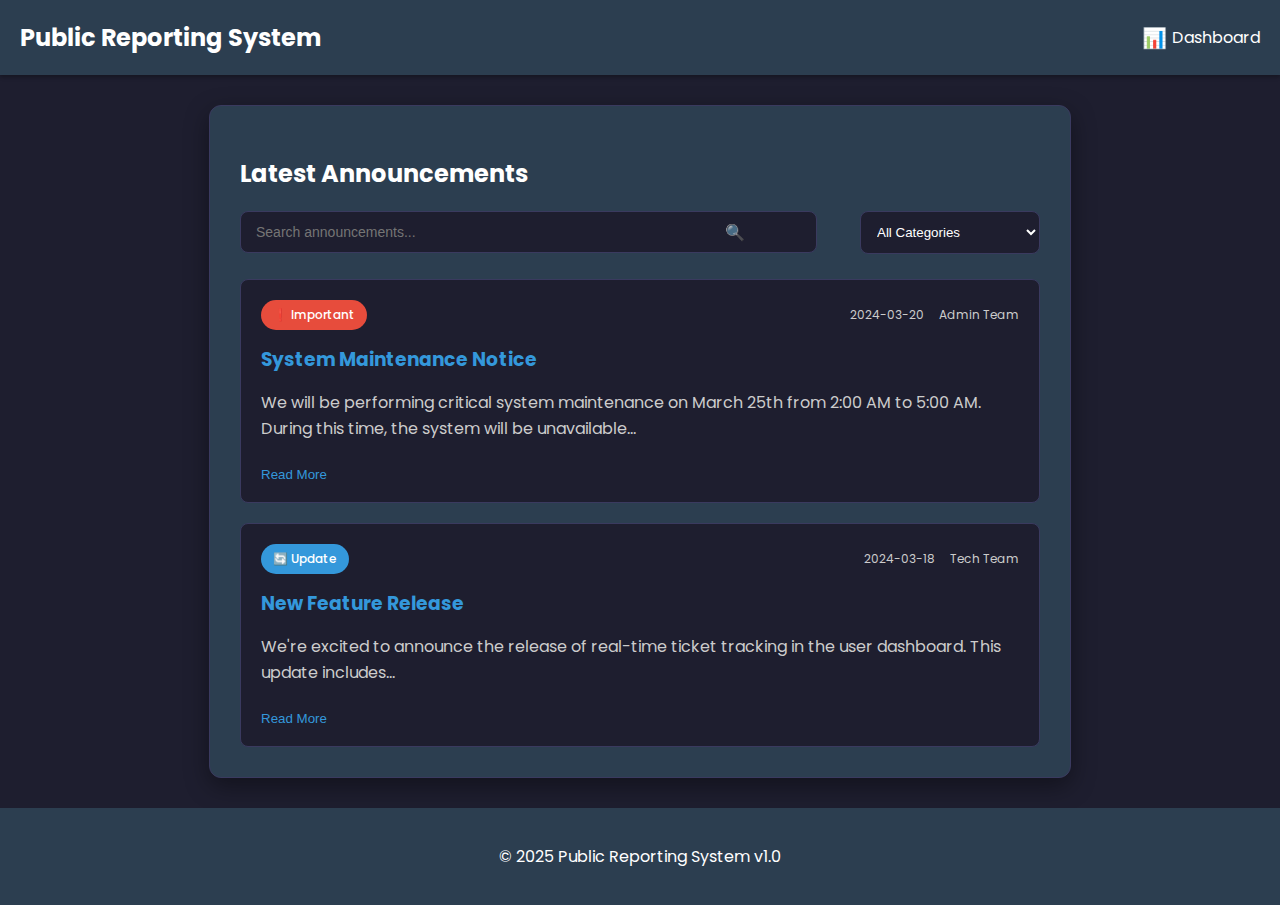
<file: html/view-announcements.html>
<!DOCTYPE html>
<html lang="en">
<head>
    <meta charset="UTF-8">
    <meta name="viewport" content="width=device-width, initial-scale=1.0">
    <title>Announcements</title>
    <link rel="stylesheet" href="../css/view-announcements.css">
    <link href="https://fonts.googleapis.com/css2?family=Poppins:wght@400;500;600&display=swap" rel="stylesheet">
</head>
<body>
    <div class="admin-container">
        <header>
            <div class="logo">
                <h1>Public Reporting System</h1>
            </div>
            <nav>
                <a href="user-dashboard.html">
                    <span class="nav-icon">📊</span>
                    <span>Dashboard</span>
                </a>
            </nav>
        </header>

        <div class="announcements-frame">
            <div class="announcements-header">
                <h2>Latest Announcements</h2>
                <div class="controls-group">
                    <div class="search-bar">
                        <input type="text" id="search-input" placeholder="Search announcements...">
                        <span class="search-icon">🔍</span>
                    </div>
                    <div class="filter-group">
                        <select id="category-filter">
                            <option value="all">All Categories</option>
                            <option value="important">Important</option>
                            <option value="update">System Update</option>
                            <option value="maintenance">Maintenance</option>
                        </select>
                    </div>
                </div>
            </div>

            <div class="announcements-list">
                <!-- Announcement 1 -->
                <div class="announcement-card" data-category="important">
                    <div class="announcement-header">
                        <div class="category-badge important">
                            <span>❗ Important</span>
                        </div>
                        <div class="announcement-meta">
                            <span class="date">2024-03-20</span>
                            <span class="author">Admin Team</span>
                        </div>
                    </div>
                    <div class="announcement-content">
                        <h3>System Maintenance Notice</h3>
                        <p class="excerpt">We will be performing critical system maintenance on March 25th from 2:00 AM to 5:00 AM. During this time, the system will be unavailable...</p>
                        <div class="full-content">
                            <p>We apologize for any inconvenience this may cause. Please ensure all ongoing work is saved before the maintenance window begins.</p>
                            <div class="attachments">
                                <a href="#" class="attachment">
                                    <span class="file-icon">📄</span>
                                    maintenance-schedule.pdf
                                </a>
                            </div>
                        </div>
                    </div>
                    <button class="toggle-content-btn">Read More</button>
                </div>

                <!-- Announcement 2 -->
                <div class="announcement-card" data-category="update">
                    <div class="announcement-header">
                        <div class="category-badge update">
                            <span>🔄 Update</span>
                        </div>
                        <div class="announcement-meta">
                            <span class="date">2024-03-18</span>
                            <span class="author">Tech Team</span>
                        </div>
                    </div>
                    <div class="announcement-content">
                        <h3>New Feature Release</h3>
                        <p class="excerpt">We're excited to announce the release of real-time ticket tracking in the user dashboard. This update includes...</p>
                        <div class="full-content">
                            <ul>
                                <li>Real-time status updates</li>
                                <li>Improved attachment handling</li>
                                <li>Enhanced mobile experience</li>
                            </ul>
                            <div class="attachments">
                                <a href="#" class="attachment">
                                    <span class="file-icon">📘</span>
                                    user-guide.pdf
                                </a>
                            </div>
                        </div>
                    </div>
                    <button class="toggle-content-btn">Read More</button>
                </div>
            </div>
        </div>

        <div class="admin-footer">
            <p>© 2025 Public Reporting System v1.0</p>
        </div>
    </div>

    <script>
        // Content toggling
        document.querySelectorAll('.toggle-content-btn').forEach(btn => {
            btn.addEventListener('click', () => {
                const card = btn.closest('.announcement-card');
                const content = card.querySelector('.full-content');
                const excerpt = card.querySelector('.excerpt');
                
                content.classList.toggle('show');
                excerpt.classList.toggle('hide');
                btn.textContent = content.classList.contains('show') ? 'Show Less' : 'Read More';
            });
        });

        // Search functionality
        document.getElementById('search-input').addEventListener('input', (e) => {
            const searchTerm = e.target.value.toLowerCase();
            document.querySelectorAll('.announcement-card').forEach(card => {
                const text = card.textContent.toLowerCase();
                card.style.display = text.includes(searchTerm) ? 'block' : 'none';
            });
        });

        // Filter functionality
        document.getElementById('category-filter').addEventListener('change', (e) => {
            const filter = e.target.value;
            document.querySelectorAll('.announcement-card').forEach(card => {
                card.style.display = (filter === 'all' || card.dataset.category === filter) 
                    ? 'block' 
                    : 'none';
            });
        });
    </script>
</body>
</html>
</file>
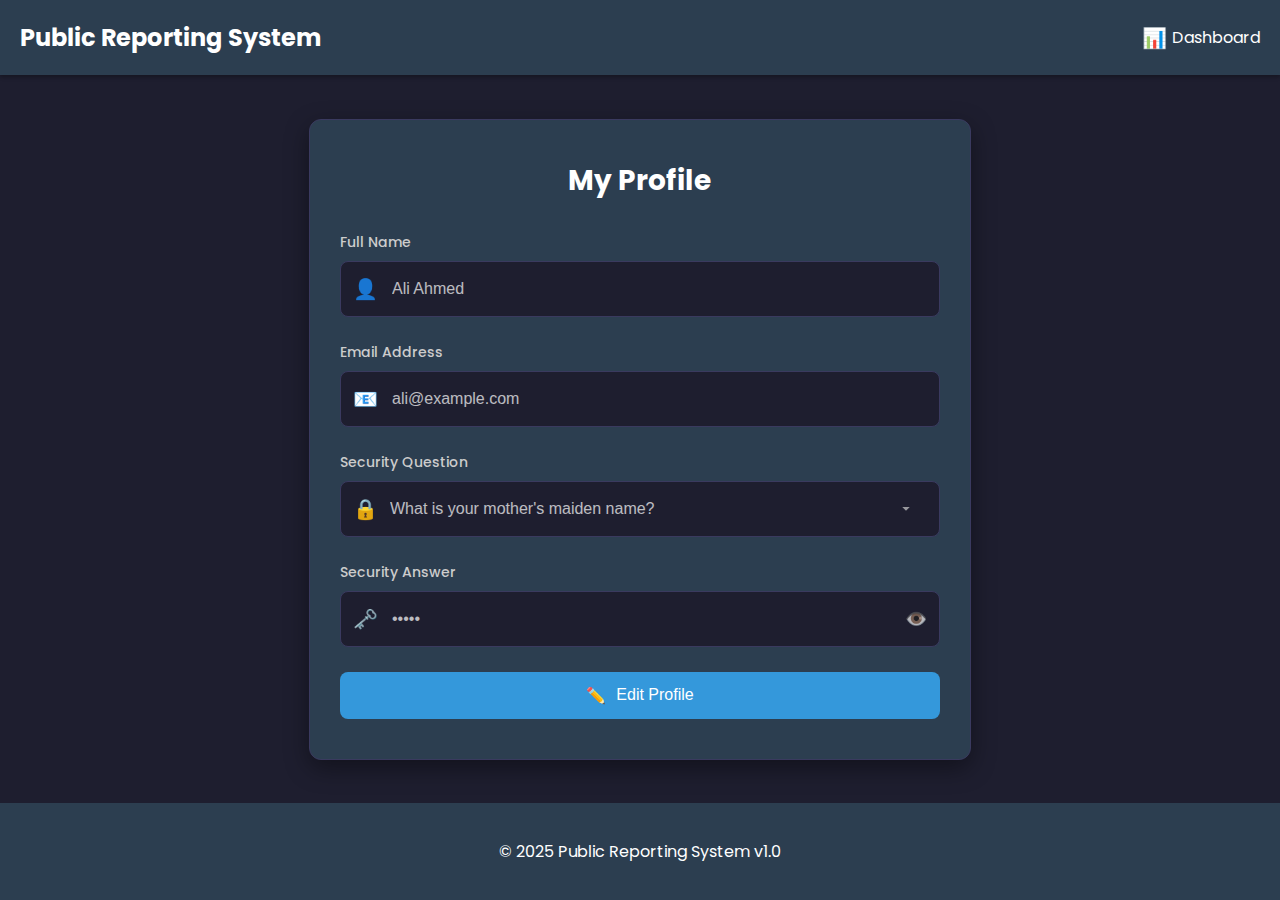
<file: html/view-profile.html>
<!DOCTYPE html>
<html lang="en">
<head>
  <meta charset="UTF-8">
  <meta name="viewport" content="width=device-width, initial-scale=1.0">
  <title>My Profile</title>
  <link rel="stylesheet" href="../css/view-profile.css">
  <link href="https://fonts.googleapis.com/css2?family=Poppins:wght@400;500;600&display=swap" rel="stylesheet">
</head>
<body>
  <div class="admin-container">
    <!-- Header -->
    <header>
      <div class="logo">
        <h1>Public Reporting System</h1>
      </div>
      <nav>
        <a href="user-dashboard.html">
          <span class="nav-icon">📊</span>
          <span>Dashboard</span>
        </a>
      </nav>
    </header>

    <!-- Profile Content -->
    <div class="profile-frame">
      <h2 class="profile-header">My Profile</h2>
      
      <div class="profile-content">
        <!-- Full Name -->
        <div class="input-group profile-group">
          <label>Full Name</label>
          <div class="input-wrapper">
            <span class="input-icon">👤</span>
            <input type="text" id="full-name" value="Ali Ahmed" disabled>
          </div>
        </div>

        <!-- Email -->
        <div class="input-group profile-group">
          <label>Email Address</label>
          <div class="input-wrapper">
            <span class="input-icon">📧</span>
            <input type="email" id="email" value="ali@example.com" disabled>
          </div>
        </div>

        <!-- Security Question -->
        <div class="input-group profile-group">
          <label>Security Question</label>
          <div class="input-wrapper">
            <span class="input-icon">🔒</span>
            <select id="security-question" disabled>
              <option value="mother-maiden">What is your mother's maiden name?</option>
              <option value="pet-name">What was the name of your first pet?</option>
              <option value="birth-city">What city were you born in?</option>
            </select>
          </div>
        </div>

        <!-- Security Answer -->
        <div class="input-group profile-group">
          <label>Security Answer</label>
          <div class="input-wrapper">
            <span class="input-icon">🗝️</span>
            <input type="password" 
                   id="security-answer" 
                   value="Smith" 
                   disabled
                   placeholder="Enter your security answer">
            <span class="toggle-visibility" onclick="togglePasswordVisibility()">
              <span class="eye-icon">👁️</span>
            </span>
          </div>
        </div>

        <!-- Edit Button -->
        <button class="edit-button" onclick="toggleEdit()">
          <span class="btn-icon">✏️</span>
          <span id="button-text">Edit Profile</span>
        </button>
      </div>
    </div>

    <!-- Footer -->
    <div class="admin-footer">
      <p>© 2025 Public Reporting System v1.0</p>
    </div>
  </div>

  <script>
    let isEditing = false;
    
    function toggleEdit() {
      const fields = ['#full-name', '#email', '#security-question', '#security-answer'];
      const buttonText = document.getElementById('button-text');
      
      if (!isEditing) {
        // Enter edit mode
        fields.forEach(field => {
          document.querySelector(field).disabled = false;
        });
        buttonText.textContent = 'Save Changes';
        isEditing = true;
      } else {
        // Show success message
        showSuccessMessage('Changes saved successfully!');
        
        // Lock fields
        fields.forEach(field => {
          document.querySelector(field).disabled = true;
        });
        buttonText.textContent = 'Edit Profile';
        isEditing = false;
        
        // Reset security answer visibility
        document.getElementById('security-answer').type = 'password';
        document.querySelector('.eye-icon').textContent = '👁️';
      }
    }

    function togglePasswordVisibility() {
      const answerField = document.getElementById('security-answer');
      const eyeIcon = document.querySelector('.eye-icon');
      
      if (answerField.type === 'password') {
        answerField.type = 'text';
        eyeIcon.textContent = '👁️';
      } else {
        answerField.type = 'password';
        eyeIcon.textContent = '👁️';
      }
    }

    function showSuccessMessage(text) {
      const msg = document.createElement('div');
      msg.className = 'temp-message';
      msg.textContent = text;
      
      const frame = document.querySelector('.profile-frame');
      frame.prepend(msg);
      
      setTimeout(() => msg.remove(), 2000);
    }
  </script>
</body>
</html>
</file>
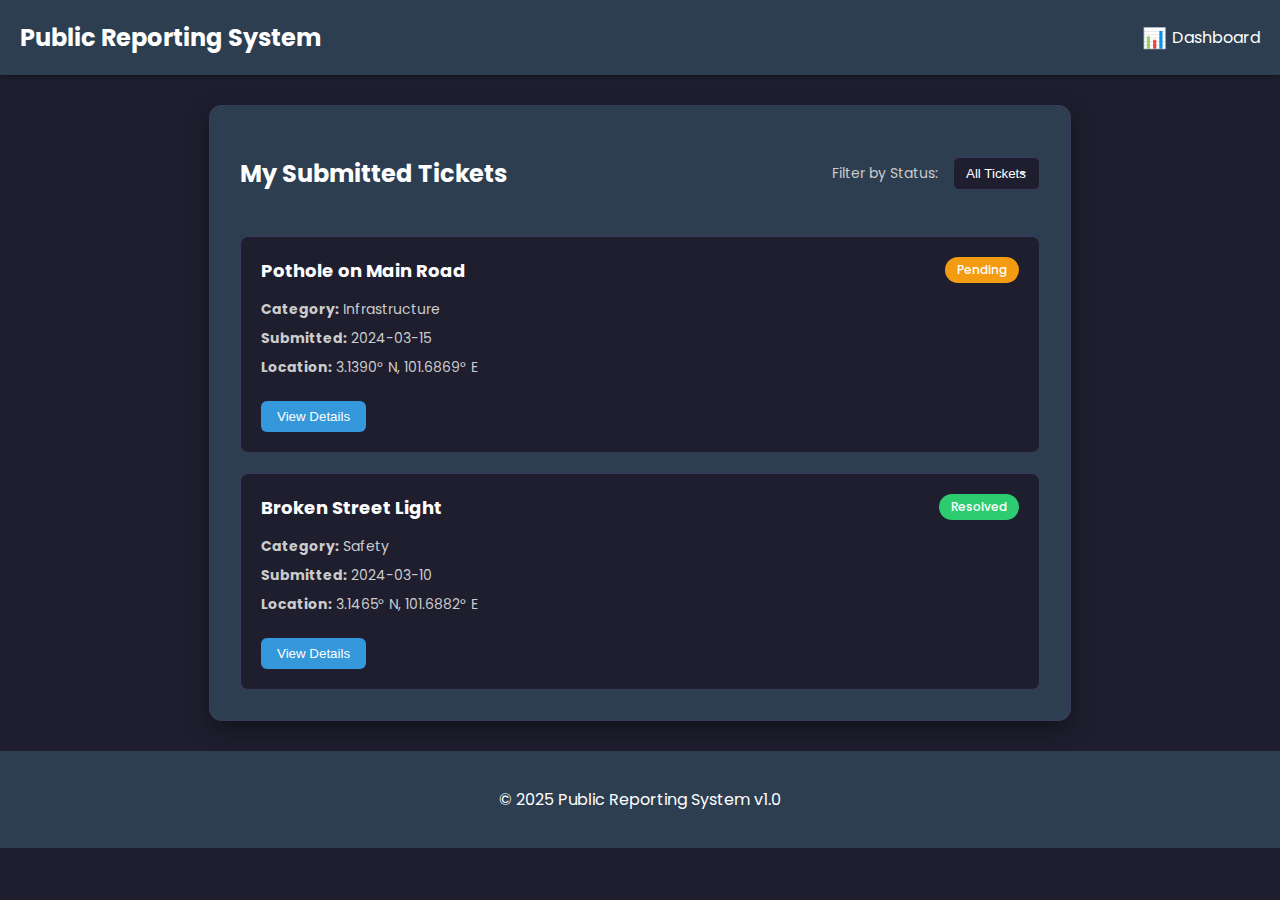
<file: html/view-tickets.html>
<!DOCTYPE html>
<html lang="en">
<head>
    <meta charset="UTF-8">
    <meta name="viewport" content="width=device-width, initial-scale=1.0">
    <title>My Tickets</title>
    <link rel="stylesheet" href="../css/view-tickets.css">
    <link href="https://fonts.googleapis.com/css2?family=Poppins:wght@400;500;600&display=swap" rel="stylesheet">
</head>
<body>
    <div class="admin-container">
        <header>
            <div class="logo">
                <h1>Public Reporting System</h1>
            </div>
            <nav>
                <a href="user-dashboard.html">
                    <span class="nav-icon">📊</span>
                    <span>Dashboard</span>
                </a>
            </nav>
        </header>

        <div class="tickets-frame">
            <div class="tickets-header">
                <h2>My Submitted Tickets</h2>
                <div class="filter-group">
                    <label>Filter by Status:</label>
                    <select id="status-filter" onchange="filterTickets()">
                        <option value="all">All Tickets</option>
                        <option value="pending">Pending</option>
                        <option value="resolved">Resolved</option>
                        <option value="closed">Closed</option>
                    </select>
                </div>
            </div>

            <div class="tickets-list">
                <div class="ticket-card" data-status="pending" data-media='["road-damage.jpg", "report.pdf"]'>
                    <div class="ticket-header">
                        <h3>Pothole on Main Road</h3>
                        <span class="status-badge pending">Pending</span>
                    </div>
                    <div class="ticket-details">
                        <p><strong>Category:</strong> Infrastructure</p>
                        <p><strong>Submitted:</strong> 2024-03-15</p>
                        <p><strong>Location:</strong> 3.1390° N, 101.6869° E</p>
                    </div>
                    <button class="view-details-btn">View Details</button>
                </div>

                <div class="ticket-card" data-status="resolved" data-media='["street-light.jpg"]'>
                    <div class="ticket-header">
                        <h3>Broken Street Light</h3>
                        <span class="status-badge resolved">Resolved</span>
                    </div>
                    <div class="ticket-details">
                        <p><strong>Category:</strong> Safety</p>
                        <p><strong>Submitted:</strong> 2024-03-10</p>
                        <p><strong>Location:</strong> 3.1465° N, 101.6882° E</p>
                    </div>
                    <button class="view-details-btn">View Details</button>
                </div>
            </div>
        </div>

        <div class="admin-footer">
            <p>© 2025 Public Reporting System v1.0</p>
        </div>
    </div>

    <!-- Ticket Modal -->
    <div id="ticket-modal" class="modal">
        <div class="modal-content">
            <span class="close-btn">&times;</span>
            <div class="modal-header">
                <h3 id="modal-title">Pothole on Main Road</h3>
                <span class="status-badge pending">Pending</span>
            </div>
            
            <div class="modal-body">
                <div class="modal-section">
                    <h4>Details</h4>
                    <p><strong>Category:</strong> <span id="modal-category">Infrastructure</span></p>
                    <p><strong>Submitted:</strong> <span id="modal-date">2024-03-15</span></p>
                    <p><strong>Location:</strong> <span id="modal-location">3.1390° N, 101.6869° E</span></p>
                </div>

                <div class="modal-section">
                    <h4>Description</h4>
                    <p id="modal-description">Large pothole causing traffic hazards on Jalan Utama near Central Market</p>
                </div>

                <div class="modal-section">
                    <h4>Attachments</h4>
                    <div class="media-grid"></div>
                </div>

                <div class="modal-section">
                    <h4>Updates</h4>
                    <div class="status-update">
                        <div class="update-item">
                            <span class="update-date">2024-03-16</span>
                            <span class="update-text">Ticket acknowledged by authorities</span>
                        </div>
                    </div>
                </div>
            </div>
        </div>
    </div>

    <!-- Lightbox -->
    <div id="lightbox"></div>

    <script>
        function filterTickets() {
            const filter = document.getElementById('status-filter').value;
            const tickets = document.querySelectorAll('.ticket-card');
            tickets.forEach(ticket => {
                ticket.style.display = (filter === 'all' || ticket.dataset.status === filter) 
                    ? 'block' 
                    : 'none';
            });
        }

        document.querySelectorAll('.view-details-btn').forEach(btn => {
            btn.addEventListener('click', (e) => {
                const ticket = e.target.closest('.ticket-card');
                const mediaFiles = JSON.parse(ticket.dataset.media);
                
                // Update modal content
                document.getElementById('modal-title').textContent = 
                    ticket.querySelector('h3').textContent;
                document.getElementById('modal-category').textContent = 
                    ticket.querySelectorAll('p')[0].textContent.split(': ')[1];
                document.getElementById('modal-date').textContent = 
                    ticket.querySelectorAll('p')[1].textContent.split(': ')[1];
                document.getElementById('modal-location').textContent = 
                    ticket.querySelectorAll('p')[2].textContent.split(': ')[1];

                // Update status badge
                const statusBadge = document.querySelector('#ticket-modal .status-badge');
                const status = ticket.querySelector('.status-badge').textContent;
                statusBadge.textContent = status;
                statusBadge.className = `status-badge ${status.toLowerCase()}`;

                // Update media
                const mediaGrid = document.querySelector('.media-grid');
                mediaGrid.innerHTML = '';
                mediaFiles.forEach(file => {
                    const isImage = /\.(jpg|jpeg|png|gif)$/i.test(file);
                    const mediaItem = document.createElement('div');
                    mediaItem.className = 'media-item';
                    mediaItem.innerHTML = isImage
                        ? `<img src="../uploads/${file}" class="media-preview">
                           <div class="media-info">
                               <span class="file-name">${file}</span>
                               <span class="file-size">1.2 MB</span>
                           </div>`
                        : `<div class="doc-icon">📄</div>
                           <div class="media-info">
                               <span class="file-name">${file}</span>
                               <span class="file-size">850 KB</span>
                           </div>`;
                    mediaGrid.appendChild(mediaItem);
                });

                // Add lightbox functionality
                document.querySelectorAll('.media-preview').forEach(img => {
                    img.addEventListener('click', () => {
                        const lightbox = document.createElement('div');
                        lightbox.id = 'lightbox';
                        lightbox.innerHTML = `<img src="${img.src}" alt="Full size">`;
                        lightbox.addEventListener('click', (e) => {
                            if (e.target === lightbox) lightbox.remove();
                        });
                        document.body.appendChild(lightbox);
                    });
                });

                document.getElementById('ticket-modal').style.display = 'block';
            });
        });

        // Close handlers
        document.querySelector('.close-btn').addEventListener('click', () => {
            document.getElementById('ticket-modal').style.display = 'none';
        });

        window.addEventListener('click', (e) => {
            if (e.target === document.getElementById('ticket-modal') || 
                e.target === document.getElementById('lightbox')) {
                document.getElementById('ticket-modal').style.display = 'none';
                document.getElementById('lightbox')?.remove();
            }
        });
    </script>
</body>
</html>
</file>
<file: css/index.css>
/* General Styles */
body {
    font-family: Arial, sans-serif;
    margin: 0;
    padding: 0;
    background-color: #1e1e2f; /* Dark background */
    color: #ffffff; /* White text */
}

header {
    display: flex;
    justify-content: space-between;
    align-items: center;
    padding: 20px;
    background-color: #2c3e50; /* Dark blue header */
    box-shadow: 0 2px 4px rgba(0, 0, 0, 0.3);
}

.logo h1 {
    font-size: 24px;
    color: #ffffff; /* White text */
}

.search-bar {
    display: flex;
    align-items: center;
    background-color: #3a3a5f; /* Darker background for search bar */
    padding: 5px 10px;
    border-radius: 20px;
}

.search-bar input {
    border: none;
    background: none;
    outline: none;
    font-size: 16px;
    width: 200px;
    color: #ffffff; /* White text */
}

.search-bar .search-icon {
    color: #ffffff; /* White icon */
    margin-left: 10px;
    cursor: pointer;
}

nav a {
    display: flex;
    align-items: center;
    text-decoration: none;
    color: #ffffff; /* White text */
    margin-left: 20px;
}

nav a .nav-icon {
    margin-right: 5px;
    font-size: 20px; /* Larger icons */
}

main {
    padding: 40px 20px;
    text-align: center;
}

.welcome-section h2 {
    font-size: 32px;
    color: #ffffff; /* White text */
}

.welcome-section p {
    font-size: 18px;
    color: #cccccc; /* Light gray text */
    margin: 20px 0;
}

.cta-buttons {
    margin-top: 30px;
}

.btn {
    display: inline-block;
    padding: 10px 20px;
    background-color: #3498db; /* Blue button */
    color: #ffffff; /* White text */
    text-decoration: none;
    border-radius: 5px;
    margin: 0 10px;
    transition: background-color 0.3s;
}

.btn:hover {
    background-color: #2980b9; /* Darker blue on hover */
}

footer {
    text-align: center;
    padding: 20px;
    background-color: #2c3e50; /* Dark blue footer */
    color: #ffffff; /* White text */
    position: fixed;
    bottom: 0;
    width: 100%;
}
</file>
<file: css/admin-dashboard.css>
/* General Styles */
body {
    font-family: Arial, sans-serif;
    margin: 0;
    padding: 0;
    background-color: #1e1e2f;
    color: #ffffff;
}

/* Header Styles (Consistent with User Dashboard) */
header {
    display: flex;
    justify-content: space-between;
    align-items: center;
    padding: 20px;
    background-color: #2c3e50;
    box-shadow: 0 2px 4px rgba(0, 0, 0, 0.3);
}

.logo h1 {
    font-size: 24px;
    margin: 0;
}

nav a {
    display: flex;
    align-items: center;
    text-decoration: none;
    color: #ffffff;
    margin-left: 20px;
}

.nav-icon {
    font-size: 20px;
    margin-right: 5px;
}

/* Sidebar Styles */
.sidebar {
    width: 250px;
    height: calc(100vh - 80px); /* Full height minus header/footer */
    position: fixed;
    background-color: #2c3e50;
    padding: 20px 0;
}

.sidebar-menu {
    display: flex;
    flex-direction: column;
    gap: 10px;
}

.sidebar-menu a {
    display: flex;
    align-items: center;
    padding: 15px 20px;
    text-decoration: none;
    color: #ffffff;
    transition: background-color 0.3s;
}

.sidebar-menu a:hover {
    background-color: #3a3a5f;
}

.sidebar-menu .active {
    background-color: #3498db;
}

.menu-icon {
    font-size: 24px;
    margin-right: 15px;
}

/* Main Content */
.main-content {
    margin-left: 250px; /* Offset for sidebar */
    padding: 30px;
}

.admin-section h2 {
    color: #ffffff;
    margin-bottom: 30px;
}

.stats {
    display: flex;
    gap: 20px;
}

.stat-card {
    background-color: #2c3e50;
    padding: 20px;
    border-radius: 10px;
    text-align: center;
    flex: 1;
}

.stat-icon {
    font-size: 40px;
    display: block;
    margin-bottom: 10px;
}

.stat-card h3 {
    margin: 10px 0;
    color: #cccccc;
}

.stat-card .count {
    font-size: 24px;
    color: #3498db;
    margin: 0;
}

/* Footer Styles (Consistent with User Dashboard) */
footer {
    text-align: center;
    padding: 20px;
    background-color: #2c3e50;
    color: #ffffff;
    position: fixed;
    bottom: 0;
    width: 100%;
}
</file>
<file: css/forgot-password.css>
/* General Styles */
body {
    font-family: Arial, sans-serif;
    margin: 0;
    padding: 0;
    background-color: #1e1e2f;
    color: #ffffff;
    display: flex;
    flex-direction: column;
    min-height: 100vh;
}

/* Header Styles (Consistent with Other Pages) */
header {
    display: flex;
    justify-content: space-between;
    align-items: center;
    padding: 20px;
    background-color: #2c3e50;
    box-shadow: 0 2px 4px rgba(0, 0, 0, 0.3);
}

.logo h1 {
    font-size: 24px;
    margin: 0;
}

nav a {
    display: flex;
    align-items: center;
    text-decoration: none;
    color: #ffffff;
    margin-left: 20px;
}

.nav-icon {
    font-size: 20px;
    margin-right: 5px;
}

/* Forgot Password Section */
.forgot-password-section {
    display: flex;
    justify-content: center;
    align-items: center;
    flex-grow: 1; /* Allow this section to take up remaining space */
    padding: 20px;
    overflow-y: auto; /* Enable scrolling if content exceeds viewport height */
}

/* Forgot Password Frame */
.forgot-password-frame {
    width: 100%;
    max-width: 400px;
    background-color: #2c3e50;
    border-radius: 12px;
    padding: 40px 30px;
    box-shadow: 0 8px 24px rgba(0, 0, 0, 0.4);
    border: 1px solid #3a3a5f;
}

.forgot-password-frame h2 {
    text-align: center;
    margin: 0 0 30px 0;
    font-size: 28px;
}

/* Form Styles */
.forgot-password-form .form-group {
    margin-bottom: 25px;
}

.forgot-password-form label {
    display: block;
    margin-bottom: 8px;
    color: #cccccc;
    font-size: 14px;
}

/* Updated Input Wrapper Styles */
.input-wrapper {
    display: flex;
    align-items: center;
    background-color: #1e1e2f; /* Dark background */
    border-radius: 8px;
    padding: 12px;
    transition: background-color 0.3s; /* Transition for hover/focus */
}

.input-wrapper:focus-within {
    background-color: #252542; /* Subtle highlight on focus */
}

/* Remove borders from inputs and dropdown */
input, select {
    width: 100%;
    border: none !important; /* Remove borders */
    background: none;
    outline: none;
    color: #ffffff;
    font-size: 16px;
}

/* Remove dropdown border */
select {
    appearance: none;
    cursor: pointer;
}

select option {
    background-color: #2c3e50;
    color: #ffffff;
}

/* Password Toggle */
.toggle-password {
    cursor: pointer;
    margin-left: 10px;
    user-select: none;
    opacity: 0.7;
    transition: opacity 0.3s;
}

.toggle-password:hover {
    opacity: 1;
}

/* Button Styles */
.btn {
    width: 100%;
    padding: 14px;
    background-color: #3498db;
    color: #ffffff;
    border: none;
    border-radius: 8px;
    font-size: 16px;
    cursor: pointer;
    display: flex;
    align-items: center;
    justify-content: center;
    gap: 10px;
    transition: background-color 0.3s;
}

.btn:hover {
    background-color: #2980b9;
}

/* Login Link */
.login-link {
    margin-top: 25px;
    text-align: center;
    color: #cccccc;
}

.login-link a {
    color: #2ecc71;
    text-decoration: none;
}

.login-link a:hover {
    text-decoration: underline;
}

/* Footer Styles (Consistent) */
footer {
    text-align: center;
    padding: 20px;
    background-color: #2c3e50;
    color: #ffffff;
    /* Removed position: fixed */
}
</file>
<file: css/login.css>
/* General Styles */
body {
    font-family: Arial, sans-serif;
    margin: 0;
    padding: 0;
    background-color: #1e1e2f;
    color: #ffffff;
}

/* Header Styles */
header {
    display: flex;
    justify-content: space-between;
    align-items: center;
    padding: 20px;
    background-color: #2c3e50;
    box-shadow: 0 2px 4px rgba(0, 0, 0, 0.3);
}

.logo h1 {
    font-size: 24px;
    margin: 0;
}

nav a {
    display: flex;
    align-items: center;
    text-decoration: none;
    color: #ffffff;
    margin-left: 20px;
}

.nav-icon {
    font-size: 20px;
    margin-right: 5px;
}

/* Login Section */
.login-section {
    display: flex;
    justify-content: center;
    align-items: center;
    min-height: 80vh;
    padding: 20px;
}

.login-frame {
    width: 100%;
    max-width: 400px;
    background-color: #2c3e50;
    border-radius: 12px;
    padding: 40px 30px;
    box-shadow: 0 8px 24px rgba(0, 0, 0, 0.4);
    border: 1px solid #3a3a5f;
}

.login-frame h2 {
    text-align: center;
    margin: 0 0 30px 0;
    font-size: 28px;
}

/* Form Styles */
.login-form .form-group {
    margin-bottom: 25px;
}

.login-form label {
    display: block;
    margin-bottom: 8px;
    color: #cccccc;
    font-size: 14px;
}

.input-wrapper {
    display: flex;
    align-items: center;
    background-color: #1e1e2f;
    border: 1px solid #3a3a5f;
    border-radius: 8px;
    padding: 12px;
    transition: border-color 0.3s;
}

.input-wrapper:focus-within {
    border-color: #3498db;
}

.input-icon {
    font-size: 20px;
    margin-right: 12px;
    color: #cccccc;
}

.login-form input {
    width: 100%;
    border: none;
    background: none;
    outline: none;
    color: #ffffff;
    font-size: 16px;
}

.login-form input::placeholder {
    color: #666;
}

/* Button Styles */
.btn {
    width: 100%;
    padding: 14px;
    background-color: #3498db;
    color: #ffffff;
    border: none;
    border-radius: 8px;
    font-size: 16px;
    cursor: pointer;
    display: flex;
    align-items: center;
    justify-content: center;
    gap: 10px;
    transition: background-color 0.3s;
}

.btn:hover {
    background-color: #2980b9;
}

/* Links */
.login-links {
    margin-top: 25px;
    text-align: center;
    display: flex;
    flex-direction: column;
    gap: 12px;
}

.login-links a {
    text-decoration: none;
    font-size: 14px;
}

.forgot-password {
    color: #e74c3c;
}

.register-link {
    color: #2ecc71;
}

.login-links a:hover {
    text-decoration: underline;
}

/* Add to existing CSS */
.toggle-password {
    cursor: pointer;
    margin-left: 10px;
    user-select: none;
    opacity: 0.7;
    transition: opacity 0.3s;
}

.toggle-password:hover {
    opacity: 1;
}

/* Footer Styles */
footer {
    text-align: center;
    padding: 20px;
    background-color: #2c3e50;
    color: #ffffff;
    position: fixed;
    bottom: 0;
    width: 100%;
}
</file>
<file: css/manage-users.css>
/* General Styles */
body {
    font-family: Arial, sans-serif;
    margin: 0;
    padding: 0;
    background-color: #1e1e2f;
    color: #ffffff;
}

/* Header Styles */
header {
    display: flex;
    justify-content: space-between;
    align-items: center;
    padding: 20px;
    background-color: #2c3e50;
    box-shadow: 0 2px 4px rgba(0, 0, 0, 0.3);
}

header .logo h1 {
    font-size: 24px;
    margin: 0;
}

nav a {
    display: flex;
    align-items: center;
    text-decoration: none;
    color: #ffffff;
    margin-left: 20px;
}

/* Main Content */
.main-content {
    padding: 30px;
    margin-top: 20px;
}

.page-header {
    margin-bottom: 30px;
}

h2 {
    font-size: 24px;
    color: #ffffff;
}

/* User List Table */
.user-list table {
    width: 100%;
    border-collapse: collapse;
    margin-top: 20px;
}

.user-list th, .user-list td {
    padding: 12px;
    text-align: left;
    border-bottom: 1px solid #3a3a5f;
}

.user-list th {
    background-color: #2c3e50;
}

.user-list td {
    background-color: #1e1e2f;
}

/* Buttons for Actions */
button {
    padding: 8px 12px;
    background-color: #3498db;
    color: white;
    border: none;
    border-radius: 5px;
    cursor: pointer;
    transition: background-color 0.3s;
    margin-right: 10px;
}

button:hover {
    background-color: #2980b9;
}

button.delete-btn {
    background-color: #e74c3c;
}

button.delete-btn:hover {
    background-color: #c0392b;
}

/* Footer Styles */
footer {
    background-color: #2c3e50;
    padding: 20px;
    text-align: center;
    color: #ffffff;
    font-size: 14px;
    position: fixed;
    bottom: 0;
    width: 100%;
}

/* Modal overlay */
.modal {
    display: none;
    position: fixed;
    top: 0; left: 0;
    width: 100%; height: 100%;
    background-color: rgba(0, 0, 0, 0.6);
    justify-content: center;
    align-items: center;
    z-index: 1000;
    font-family: Arial, sans-serif;
}

/* Modal content box */
.modal-content {
    background-color: #1e1e1e;
    color: #f1f1f1;
    padding: 25px;
    border-radius: 12px;
    width: 350px;
    box-shadow: 0 0 15px rgba(0, 0, 0, 0.5);
}

/* Inputs and select */
.modal-content input,
.modal-content select {
    width: 100%;
    padding: 8px;
    margin-bottom: 12px;
    border-radius: 6px;
    border: none;
    background-color: #2a2a2a;
    color: white;
}

/* Button container */
.modal-buttons {
    display: flex;
    justify-content: space-between;
}

/* Action buttons */
.modal-buttons button {
    padding: 10px 20px;
    border: none;
    border-radius: 6px;
    cursor: pointer;
    color: white;
}

.modal-buttons #saveEditBtn {
    background-color: #28a745;
}

.modal-buttons .cancel-btn {
    background-color: #dc3545;
}
</file>
<file: css/post-announcement.css>
/* css/post-announcement.css */
/* Base Styles */
body {
    font-family: 'Segoe UI', Tahoma, Geneva, Verdana, sans-serif;
    margin: 0;
    padding: 0;
    background-color: #1e1e2f;
    color: #ffffff;
    display: flex;
    flex-direction: column;
    min-height: 100vh;
}

/* Header Styles */
header {
    display: flex;
    justify-content: space-between;
    align-items: center;
    padding: 20px;
    background-color: #2c3e50;
    box-shadow: 0 2px 4px rgba(0, 0, 0, 0.3);
}

.logo h1 {
    font-size: 24px;
    margin: 0;
}

nav a {
    display: inline-flex;
    align-items: center;
    text-decoration: none;
    color: #ffffff;
    margin-left: 25px;
    padding: 8px 12px;
    border-radius: 5px;
    transition: background-color 0.3s;
}

nav a:hover {
    background-color: #3a3a5f;
}

.nav-icon {
    margin-right: 8px;
}

/* Main Content - FIXED */
.main-content {
    padding: 30px 20px 100px;
    max-width: 800px;
    margin: 0 auto;
    flex: 1;
    width: 100%;
    box-sizing: border-box;
}

.page-header {
    margin-bottom: 30px;
    text-align: center;
}

.page-header h2 {
    font-size: 26px;
    margin: 0;
}

.icon {
    margin-right: 10px;
}

/* Form Styles - FIXED */
.announcement-form {
    background-color: #2c3e50;
    padding: 25px;
    border-radius: 8px;
    border: 1px solid #3a3a5f;
    margin-bottom: 30px;
    width: 100%;
    box-sizing: border-box;
}

.form-group {
    margin-bottom: 20px;
}

label {
    display: block;
    margin-bottom: 8px;
    font-weight: 500;
}

input[type="text"],
textarea {
    width: 100%;
    padding: 12px;
    background-color: #1e1e2f;
    border: 1px solid #3a3a5f;
    border-radius: 5px;
    color: #ffffff;
    font-size: 16px;
    transition: border-color 0.3s;
    box-sizing: border-box;
}

textarea {
    resize: vertical;
    min-height: 150px;
}

input[type="text"]:focus,
textarea:focus {
    outline: none;
    border-color: #3498db;
}

.form-actions {
    margin-top: 25px;
    text-align: right;
}

.submit-btn {
    background-color: #2ecc71;
    color: white;
    padding: 12px 25px;
    border: none;
    border-radius: 5px;
    cursor: pointer;
    font-size: 16px;
    transition: background-color 0.3s;
}

.submit-btn:hover {
    background-color: #27ae60;
}

/* Footer Styles */
footer {
    background-color: #2c3e50;
    padding: 20px;
    text-align: center;
    position: fixed;
    bottom: 0;
    width: 100%;
}

/* Responsive Design */
@media (max-width: 768px) {
    .main-content {
        padding: 20px;
    }
    
    header {
        flex-direction: column;
        gap: 15px;
    }
    
    nav {
        width: 100%;
        justify-content: center;
    }
}

/* File Upload Styles */
.file-upload-container {
    margin-top: 10px;
}

#file-upload {
    display: none;
}

.upload-btn {
    display: inline-block;
    background-color: #3498db;
    color: white;
    padding: 10px 20px;
    border-radius: 5px;
    cursor: pointer;
    transition: background-color 0.3s;
}

.upload-btn:hover {
    background-color: #2980b9;
}

.file-list {
    max-height: 150px;
    overflow-y: auto;
    margin-top: 10px;
    background-color: #1e1e2f;
    border-radius: 5px;
    padding: 10px;
}

.file-list:empty {
    display: none;
}

.file-item {
    display: flex;
    align-items: center;
    gap: 10px;
    padding: 8px;
    background-color: #1e1e2f;
    border-radius: 5px;
    margin-bottom: 8px;
}

.file-name {
    font-size: 14px;
    flex-grow: 1;
}

.file-size {
    font-size: 12px;
    color: #95a5a6;
}

.remove-file {
    cursor: pointer;
    padding: 5px;
    transition: color 0.3s;
}

.remove-file:hover {
    color: #e74c3c;
}

/* Announcements List - FIXED */
.announcements-list {
    background-color: #2c3e50;
    padding: 25px;
    border-radius: 8px;
    border: 1px solid #3a3a5f;
    width: 100%;
    box-sizing: border-box;
}

.announcements-list:empty {
    display: none;
}

.announcements-list:before {
    content: "No announcements yet";
    color: #95a5a6;
    display: block;
    text-align: center;
    padding: 20px;
}

.announcements-list h3 {
    margin-top: 0;
    margin-bottom: 20px;
    color: #3498db;
}

.announcement-item {
    background-color: #1e1e2f;
    padding: 20px;
    border-radius: 8px;
    margin-bottom: 20px;
}

.announcement-header {
    display: flex;
    justify-content: space-between;
    align-items: center;
    margin-bottom: 15px;
}

.announcement-header h4 {
    margin: 0;
    font-size: 18px;
}

.announcement-actions {
    display: flex;
    gap: 10px;
}

.edit-btn, .delete-btn {
    padding: 6px 12px;
    border: none;
    border-radius: 4px;
    cursor: pointer;
    transition: opacity 0.3s;
}

.edit-btn {
    background-color: #3498db;
    color: white;
}

.delete-btn {
    background-color: #e74c3c;
    color: white;
}

.announcement-content {
    margin: 15px 0;
    line-height: 1.6;
}

.announcement-files {
    margin-top: 10px;
}

.file-badge {
    display: inline-block;
    background-color: #2c3e50;
    padding: 5px 10px;
    border-radius: 15px;
    margin-right: 10px;
    font-size: 14px;
}

.announcement-meta {
    margin-top: 15px;
    font-size: 14px;
    color: #95a5a6;
    display: flex;
    gap: 20px;
}

/* Add to existing button styles */
.cancel-btn {
    background-color: #95a5a6 !important;
    color: white !important;
    padding: 12px 25px !important;
    border: none !important;
    border-radius: 5px !important;
    cursor: pointer !important;
    font-size: 16px !important;
    transition: background-color 0.3s !important;
    margin-left: 15px !important;
}

.cancel-btn:hover {
    background-color: #7f8c8d !important;
}
</file>
<file: css/register.css>
/* General Styles */
body {
    font-family: Arial, sans-serif;
    margin: 0;
    padding: 0;
    background-color: #1e1e2f;
    color: #ffffff;
    display: flex;
    flex-direction: column;
    min-height: 100vh;
}

/* Header Styles (Consistent with Other Pages) */
header {
    display: flex;
    justify-content: space-between;
    align-items: center;
    padding: 20px;
    background-color: #2c3e50;
    box-shadow: 0 2px 4px rgba(0, 0, 0, 0.3);
}

.logo h1 {
    font-size: 24px;
    margin: 0;
}

nav a {
    display: flex;
    align-items: center;
    text-decoration: none;
    color: #ffffff;
    margin-left: 20px;
}

.nav-icon {
    font-size: 20px;
    margin-right: 5px;
}

/* Registration Section */
.register-section {
    display: flex;
    justify-content: center;
    align-items: center;
    flex-grow: 1; /* Allow this section to take up remaining space */
    padding: 20px;
    overflow-y: auto; /* Enable scrolling if content exceeds viewport height */
}

/* Registration Frame */
.register-frame {
    width: 100%;
    max-width: 400px;
    background-color: #2c3e50;
    border-radius: 12px;
    padding: 40px 30px;
    box-shadow: 0 8px 24px rgba(0, 0, 0, 0.4);
    border: 1px solid #3a3a5f;
}

.register-frame h2 {
    text-align: center;
    margin: 0 0 30px 0;
    font-size: 28px;
}

/* Form Styles */
.register-form .form-group {
    margin-bottom: 25px;
}

.register-form label {
    display: block;
    margin-bottom: 8px;
    color: #cccccc;
    font-size: 14px;
}

/* Input Wrapper Styles */
.input-wrapper {
    display: flex;
    align-items: center;
    background-color: #1e1e2f;
    border: 1px solid #3a3a5f;
    border-radius: 8px;
    padding: 12px;
    transition: border-color 0.3s;
}

.input-wrapper:focus-within {
    border-color: #3498db;
}

.input-icon {
    font-size: 20px;
    margin-right: 12px;
    color: #cccccc;
}

.register-form input {
    width: 100%;
    border: none;
    background: none;
    outline: none;
    color: #ffffff;
    font-size: 16px;
}

.register-form input::placeholder {
    color: #666;
    font-size: 14px;
}

/* Password Toggle */
.toggle-password {
    cursor: pointer;
    margin-left: 10px;
    user-select: none;
    opacity: 0.7;
    transition: opacity 0.3s;
}

.toggle-password:hover {
    opacity: 1;
}

/* Button Styles */
.btn {
    width: 100%;
    padding: 14px;
    background-color: #3498db;
    color: #ffffff;
    border: none;
    border-radius: 8px;
    font-size: 16px;
    cursor: pointer;
    display: flex;
    align-items: center;
    justify-content: center;
    gap: 10px;
    transition: background-color 0.3s;
}

.btn:hover {
    background-color: #2980b9;
}

/* Login Link */
.login-link {
    margin-top: 25px;
    text-align: center;
    color: #cccccc;
}

.login-link a {
    color: #2ecc71;
    text-decoration: none;
}

.login-link a:hover {
    text-decoration: underline;
}

/* Remove borders from inputs and dropdown */
input, select {
    width: 100%;
    border: none !important; /* Remove borders */
    background: none;
    outline: none;
    color: #ffffff;
    font-size: 16px;
}

/* Remove dropdown border */
select {
    appearance: none;
    cursor: pointer;
}

select option {
    background-color: #2c3e50;
    color: #ffffff;
}

/* Footer Styles (Consistent) */
footer {
    text-align: center;
    padding: 20px;
    background-color: #2c3e50;
    color: #ffffff;
    /* Removed position: fixed */
}
</file>
<file: css/ticket-queue.css>
/* General Styles */
body {
    font-family: 'Segoe UI', Tahoma, Geneva, Verdana, sans-serif;
    margin: 0;
    padding: 0;
    background-color: #1e1e2f;
    color: #ffffff;
}

/* Header Styles */
header {
    display: flex;
    justify-content: space-between;
    align-items: center;
    padding: 20px;
    background-color: #2c3e50;
    box-shadow: 0 2px 4px rgba(0, 0, 0, 0.3);
}

header .logo h1 {
    font-size: 24px;
    color: #ffffff;
}

nav a {
    display: flex;
    align-items: center;
    text-decoration: none;
    color: #ffffff;
    margin-left: 20px;
}

/* Main Content */
.main-content {
    padding: 30px;
}

/* Filter Section */
.filter-section {
    margin-bottom: 20px;
}

.filter-bar {
    display: flex;
    gap: 20px;
    align-items: center;
}

.filter-bar select, .filter-bar input {
    padding: 10px;
    background-color: #2c3e50;
    border: 1px solid #3a3a5f;
    border-radius: 5px;
    color: #ffffff;
    font-size: 14px;
}

/* Bulk Actions Section */
.bulk-actions {
    margin: 20px 0;
    display: flex;
    gap: 20px;
    align-items: center;
}

.bulk-action-btn {
    padding: 10px 20px;
    background-color: #3498db;
    color: white;
    border: none;
    border-radius: 5px;
    cursor: pointer;
    transition: background-color 0.3s;
}

.bulk-action-btn:hover {
    background-color: #2980b9;
}

/* Ticket List Table */
.ticket-list table {
    width: 100%;
    border-collapse: collapse;
    margin-top: 20px;
}

.ticket-list th, .ticket-list td {
    padding: 12px;
    text-align: left;
    border-bottom: 1px solid #3a3a5f;
}

.ticket-list th {
    background-color: #2c3e50;
    color: white;
}

.ticket-list td {
    background-color: #1e1e2f;
}

.ticket-list td button {
    margin-right: 10px;
}

/* Buttons for Actions */
button {
    padding: 8px 12px;
    background-color: #3498db;
    color: white;
    border: none;
    border-radius: 5px;
    cursor: pointer;
    transition: background-color 0.3s;
}

button:hover {
    background-color: #2980b9;
}

button.resolve-btn {
    background-color: #f39c12;
}

button.resolve-btn:hover {
    background-color: #e67e22;
}

button.close-btn {
    background-color: #e74c3c;
}

button.close-btn:hover {
    background-color: #c0392b;
}

/* Footer Styles */
footer {
    background-color: #2c3e50;
    padding: 20px;
    text-align: center;
    color: #ffffff;
    font-size: 14px;
    position: fixed;
    bottom: 0;
    width: 100%;
}

/* Modals */
.modal {
    display: none;
    position: fixed;
    top: 0;
    left: 0;
    width: 100%;
    height: 100%;
    background-color: rgba(0, 0, 0, 0.5);
    justify-content: center;
    align-items: center;
    z-index: 1000;
}

.modal-content {
    background-color: #2c3e50;
    padding: 20px;
    border-radius: 5px;
    width: 300px;
}

.modal-content h3 {
    margin-top: 0;
}

.modal-content select {
    width: 100%;
    margin: 10px 0;
    padding: 8px;
}

.modal-content button {
    margin-right: 10px;
}

.cancel-btn {
    background-color: #95a5a6 !important;
}

/* Ticket Modal Styles */
#ticket-modal.modal {
    background-color: rgba(0,0,0,0.7);
    display: none;
}

#ticket-modal .modal-content {
    background-color: #2c3e50;
    margin: 5% auto;
    padding: 25px;
    border: 1px solid #3a3a5f;
    border-radius: 12px;
    width: 90%;
    max-width: 600px;
    max-height: 80vh;
    display: flex;
    flex-direction: column;
    position: relative;
}

#ticket-modal .modal-header {
    position: sticky;
    top: 0;
    background-color: #2c3e50;
    z-index: 1;
    margin-bottom: 15px;
    padding-bottom: 15px;
    border-bottom: 1px solid #3a3a5f;
    display: flex;
    justify-content: space-between;
    align-items: center;
}

#ticket-modal .modal-body {
    overflow-y: auto;
    flex: 1;
    padding: 0 15px 15px 15px;
}

#ticket-modal .modal-body::-webkit-scrollbar {
    width: 8px;
}

#ticket-modal .modal-body::-webkit-scrollbar-track {
    background: #1e1e2f;
    border-radius: 4px;
}

#ticket-modal .modal-body::-webkit-scrollbar-thumb {
    background: #3a3a5f;
    border-radius: 4px;
}

#ticket-modal .modal-section {
    margin-bottom: 25px;
    background-color: #1e1e2f;
    padding: 15px;
    border-radius: 8px;
}

#ticket-modal .status-badge {
    padding: 6px 12px;
    border-radius: 20px;
    font-size: 0.9em;
    text-transform: capitalize;
}

#ticket-modal .status-badge.pending { background: #f39c12; }
#ticket-modal .status-badge.resolved { background: #2ecc71; }
#ticket-modal .status-badge.closed { background: #e74c3c; }

#ticket-modal .close-btn {
    color: white;
    font-size: 28px;
    font-weight: bold;
    cursor: pointer;
    transition: color 0.3s;
}

#ticket-modal .close-btn:hover {
    color: #e74c3c;
}

.status-update div {
    padding: 8px 0;
    border-bottom: 1px dashed #3a3a5f;
}
/* Media Attachments */
.media-grid {
    display: grid;
    grid-template-columns: repeat(auto-fill, minmax(150px, 1fr));
    gap: 15px;
    margin-top: 15px;
}

.media-item {
    background-color: #2c3e50;
    border-radius: 8px;
    overflow: hidden;
    border: 1px solid #3a3a5f;
    transition: transform 0.3s;
}

.media-item:hover {
    transform: translateY(-2px);
}

.media-preview {
    width: 100%;
    height: 120px;
    object-fit: cover;
    cursor: pointer;
}

.doc-icon {
    font-size: 50px;
    text-align: center;
    padding: 25px 0;
    background-color: #1e1e2f;
}

.media-info {
    padding: 10px;
    text-align: center;
}

.file-name {
    display: block;
    font-size: 12px;
    color: #cccccc;
    white-space: nowrap;
    overflow: hidden;
    text-overflow: ellipsis;
}

.file-size {
    display: block;
    font-size: 10px;
    color: #666;
    margin-top: 4px;
}

/* Lightbox */
#lightbox {
    display: none;
    position: fixed;
    top: 0;
    left: 0;
    width: 100%;
    height: 100%;
    background: rgba(0,0,0,0.9);
    z-index: 2000;
}

#lightbox img {
    max-width: 90%;
    max-height: 90%;
    position: absolute;
    top: 50%;
    left: 50%;
    transform: translate(-50%, -50%);
    border: 2px solid #ffffff;
    border-radius: 4px;
}
</file>
<file: css/user-dashboard.css>
/* General Styles */
body {
    font-family: Arial, sans-serif;
    margin: 0;
    padding: 0;
    background-color: #1e1e2f;
    color: #ffffff;
}

/* Header Styles (Consistent with Home/Login) */
header {
    display: flex;
    justify-content: space-between;
    align-items: center;
    padding: 20px;
    background-color: #2c3e50;
    box-shadow: 0 2px 4px rgba(0, 0, 0, 0.3);
}

.logo h1 {
    font-size: 24px;
    margin: 0;
}

nav a {
    display: flex;
    align-items: center;
    text-decoration: none;
    color: #ffffff;
    margin-left: 20px;
}

.nav-icon {
    font-size: 20px;
    margin-right: 5px;
}

/* Sidebar Styles */
.sidebar {
    width: 250px;
    height: calc(100vh - 80px); /* Full height minus header/footer */
    position: fixed;
    background-color: #2c3e50;
    padding: 20px 0;
}

.sidebar-menu {
    display: flex;
    flex-direction: column;
    gap: 10px;
}

.sidebar-menu a {
    display: flex;
    align-items: center;
    padding: 15px 20px;
    text-decoration: none;
    color: #ffffff;
    transition: background-color 0.3s;
}

.sidebar-menu a:hover {
    background-color: #3a3a5f;
}

.sidebar-menu .active {
    background-color: #3498db;
}

.menu-icon {
    font-size: 24px;
    margin-right: 15px;
}

/* Main Content */
.main-content {
    margin-left: 250px; /* Offset for sidebar */
    padding: 30px;
}

.welcome-section h2 {
    color: #ffffff;
    margin-bottom: 30px;
}

.stats {
    display: flex;
    gap: 20px;
}

.stat-card {
    background-color: #2c3e50;
    padding: 20px;
    border-radius: 10px;
    text-align: center;
    flex: 1;
}

.stat-icon {
    font-size: 40px;
    display: block;
    margin-bottom: 10px;
}

.stat-card h3 {
    margin: 10px 0;
    color: #cccccc;
}

.stat-card .count {
    font-size: 24px;
    color: #3498db;
    margin: 0;
}

/* Footer Styles (Consistent) */
footer {
    text-align: center;
    padding: 20px;
    background-color: #2c3e50;
    color: #ffffff;
    position: fixed;
    bottom: 0;
    width: 100%;
}
</file>
<file: css/view-announcements.css>
/* Base Styles */
body {
    font-family: 'Poppins', Arial, sans-serif;
    margin: 0;
    padding: 0;
    background-color: #1e1e2f;
    color: #ffffff;
    min-height: 100vh;
    display: flex;
    flex-direction: column;
}

/* Header */
header { 
    display: flex;
    justify-content: space-between;
    align-items: center;
    padding: 20px;
    background-color: #2c3e50;
    box-shadow: 0 2px 4px rgba(0, 0, 0, 0.3);
}

header .logo h1 { 
    font-size: 24px;
    margin: 0;
}

nav a { 
    display: flex;
    align-items: center;
    text-decoration: none;
    color: #ffffff;
    margin-left: 20px;
}

.nav-icon { 
    font-size: 20px;
    margin-right: 5px;
}

/* Announcements Frame */
.announcements-frame {
    background-color: #2c3e50;
    border-radius: 12px;
    padding: 30px;
    border: 1px solid #3a3a5f;
    box-shadow: 0 8px 24px rgba(0, 0, 0, 0.4);
    margin: 30px auto;
    width: 90%;
    max-width: 800px;
    animation: fadeIn 0.6s ease-out;
}

@keyframes fadeIn {
    from { opacity: 0; transform: translateY(20px); }
    to { opacity: 1; transform: translateY(0); }
}

/* Header Section */
.announcements-header {
    margin-bottom: 25px;
}

.controls-group {
    display: flex;
    gap: 20px;
    margin-top: 20px;
    flex-wrap: nowrap; /* Ensure the items don't wrap */
    align-items: center;
    justify-content: space-between; /* Ensure space between the elements */
}

.search-bar {
    flex: 1;
    min-width: 250px;
    max-width: 65%; /* Reduced width for better space distribution */
    position: relative;
}

.search-bar input {
    width: 100%;
    background-color: #1e1e2f;
    border: 1px solid #3a3a5f;
    border-radius: 8px;
    padding: 12px 40px 12px 15px;
    color: #ffffff;
    font-size: 14px;
}

.search-icon {
    position: absolute;
    right: 15px;
    top: 50%;
    transform: translateY(-50%);
    opacity: 0.7;
}

.filter-group select {
    background-color: #1e1e2f;
    border: 1px solid #3a3a5f;
    color: #ffffff;
    padding: 12px;
    border-radius: 8px;
    min-width: 180px;
}

/* Announcement Cards */
.announcements-list {
    display: grid;
    gap: 20px;
}

.announcement-card {
    background-color: #1e1e2f;
    border: 1px solid #3a3a5f;
    border-radius: 8px;
    padding: 20px;
    transition: transform 0.3s;
}

.announcement-card:hover {
    transform: translateY(-3px);
}

.announcement-header {
    display: flex;
    justify-content: space-between;
    align-items: center;
    margin-bottom: 15px;
    flex-wrap: wrap;
    gap: 10px;
}

.category-badge {
    padding: 6px 12px;
    border-radius: 20px;
    font-size: 12px;
    font-weight: 500;
}

.category-badge.important {
    background-color: #e74c3c;
    color: #fff;
}

.category-badge.update {
    background-color: #3498db;
    color: #fff;
}

.announcement-meta {
    color: #cccccc;
    font-size: 12px;
    display: flex;
    gap: 15px;
}

.announcement-content h3 {
    margin: 0 0 15px 0;
    color: #3498db;
}

.excerpt {
    color: #cccccc;
    line-height: 1.6;
}

.full-content {
    max-height: 0;
    overflow: hidden;
    transition: max-height 0.3s ease-out;
}

.full-content.show {
    max-height: 1000px; /* Adjust based on content */
}

.attachments {
    margin-top: 20px;
    padding-top: 15px;
    border-top: 1px dashed #3a3a5f;
}

.attachment {
    display: flex;
    align-items: center;
    gap: 8px;
    color: #3498db;
    text-decoration: none;
    padding: 8px;
    border-radius: 6px;
    transition: background-color 0.3s;
}

.attachment:hover {
    background-color: #2c3e50;
}

.toggle-content-btn {
    background: none;
    border: none;
    color: #3498db;
    cursor: pointer;
    padding: 10px 0 0 0;
    font-weight: 500;
    display: block;
    width: 100%;
    text-align: left;
}

.toggle-content-btn:hover {
    text-decoration: underline;
}

/* Responsive Design */
@media (max-width: 768px) {
    .announcements-frame {
        padding: 20px;
        margin: 20px auto;
    }
    
    .controls-group {
        flex-direction: column;
    }
    
    .search-bar,
    .filter-group select {
        width: 100%;
    }
}

@media (max-width: 480px) {
    .announcement-header {
        flex-direction: column;
        align-items: flex-start;
    }
    
    .announcement-card {
        padding: 15px;
    }
    
    .announcement-content h3 {
        font-size: 16px;
    }
}

/* Add this section */
.admin-container {
    flex: 1;
    display: flex;
    flex-direction: column;
}

.announcements-frame {
    flex: 1;
}

/* Keep your existing footer styles */
.admin-footer {
    text-align: center;
    padding: 20px;
    background-color: #2c3e50;
    color: #ffffff;
    margin-top: auto;
}

/* Footer */
.admin-footer {
    text-align: center;
    padding: 20px;
    background-color: #2c3e50;
    color: #ffffff;
    margin-top: auto;
}
</file>
<file: css/view-profile.css>
/* Base Styles */
body {
    font-family: 'Poppins', Arial, sans-serif;
    margin: 0;
    padding: 0;
    background-color: #1e1e2f;
    color: #ffffff;
    min-height: 100vh;
    display: flex;
    flex-direction: column;
  }
  
  /* Container Setup */
  .admin-container {
    min-height: 100vh;
    display: flex;
    flex-direction: column;
    justify-content: space-between;
  }
  
  /* Header Styles */
  header {
    display: flex;
    justify-content: space-between;
    align-items: center;
    padding: 20px;
    background-color: #2c3e50;
    box-shadow: 0 2px 4px rgba(0, 0, 0, 0.3);
  }
  
  .logo h1 {
    font-size: 24px;
    margin: 0;
  }
  
  nav a {
    display: flex;
    align-items: center;
    text-decoration: none;
    color: #ffffff;
    margin-left: 20px;
  }
  
  .nav-icon {
    font-size: 20px;
    margin-right: 5px;
  }
  
  /* Profile Frame */
  .profile-frame {
    background-color: #2c3e50;
    border-radius: 12px;
    padding: 40px 30px;
    border: 1px solid #3a3a5f;
    box-shadow: 0 8px 24px rgba(0, 0, 0, 0.4);
    margin: 30px auto;
    width: 90%;
    max-width: 600px;
    animation: fadeIn 0.6s ease-out;
  }
  
  @keyframes fadeIn {
    from { opacity: 0; transform: translateY(20px); }
    to { opacity: 1; transform: translateY(0); }
  }
  
  .profile-header {
    text-align: center;
    margin: 0 0 30px 0;
    font-size: 28px;
  }
  
  /* Input Groups */
  .input-group {
    margin-bottom: 25px;
  }
  
  .input-group label {
    display: block;
    margin-bottom: 8px;
    color: #cccccc;
    font-size: 14px;
    font-weight: 500;
  }
  
  .input-wrapper {
    display: flex;
    align-items: center;
    background-color: #1e1e2f;
    border: 1px solid #3a3a5f;
    border-radius: 8px;
    padding: 12px;
    transition: border-color 0.3s;
  }
  
  .input-wrapper:focus-within {
    border-color: #3498db;
  }
  
  .input-icon {
    font-size: 20px;
    margin-right: 12px;
    color: #cccccc;
  }
  
  /* Form Elements */
  .profile-group input,
  .profile-group select {
    width: 100%;
    background: none;
    border: none;
    color: #ffffff;
    font-size: 16px;
    outline: none;
  }
  
  .profile-group select {
    appearance: none;
    background-image: url("data:image/svg+xml;charset=UTF-8,%3csvg xmlns='http://www.w3.org/2000/svg' viewBox='0 0 24 24' fill='%23cccccc'%3e%3cpath d='M7 10l5 5 5-5z'/%3e%3c/svg%3e");
    background-repeat: no-repeat;
    background-position: right 12px center;
    background-size: 18px;
    cursor: pointer;
  }
  
  /* Disabled State */
  .profile-group input:disabled,
  .profile-group select:disabled {
    cursor: not-allowed;
    opacity: 0.7;
  }
  
  /* Edit Button */
  .edit-button {
    width: 100%;
    padding: 14px;
    background-color: #3498db;
    color: #ffffff;
    border: none;
    border-radius: 8px;
    font-size: 16px;
    cursor: pointer;
    display: flex;
    align-items: center;
    justify-content: center;
    gap: 10px;
    margin-top: 25px;
    transition: background-color 0.3s;
  }
  
  .edit-button:hover {
    background-color: #2980b9;
  }
  
  /* Password Toggle */
  .toggle-visibility {
    cursor: pointer;
    margin-left: 10px;
    user-select: none;
    opacity: 0.7;
    transition: opacity 0.3s;
  }
  
  .toggle-visibility:hover {
    opacity: 1;
  }
  
  .eye-icon {
    font-size: 18px;
    vertical-align: middle;
  }
  
  #security-answer {
    padding-right: 35px;
  }
  
  /* Success Message */
  .temp-message {
    background: #2ecc71;
    color: white;
    padding: 12px;
    border-radius: 8px;
    margin: -20px 0 20px 0;
    text-align: center;
    animation: slideDown 0.3s ease-out;
  }
  
  @keyframes slideDown {
    from { transform: translateY(-20px); opacity: 0; }
    to { transform: translateY(0); opacity: 1; }
  }
  
/* Remove dropdown border */
select {
    appearance: none;
    cursor: pointer;
}

select option {
    background-color: #2c3e50;
    color: #ffffff;
}
  
  /* Footer */
  .admin-footer {
    text-align: center;
    padding: 20px;
    background-color: #2c3e50;
    color: #ffffff;
  }
  
  /* Responsive Design */
  @media (max-width: 768px) {
    .profile-frame {
      padding: 30px 20px;
      margin: 20px auto;
    }
  }
  
  @media (max-width: 480px) {
    header {
      padding: 15px;
      flex-direction: column;
      gap: 15px;
    }
    
    nav a {
      margin-left: 0;
    }
    
    .profile-frame {
      padding: 25px 15px;
      width: 95%;
    }
    
    .profile-group input,
    .profile-group select {
      font-size: 14px;
    }
  }
</file>
<file: css/view-tickets.css>
/* Base Styles */
body {
    font-family: 'Poppins', Arial, sans-serif;
    margin: 0;
    padding: 0;
    background-color: #1e1e2f;
    color: #ffffff;
    min-height: 100vh;
    display: flex;
    flex-direction: column;
}

/* Header */
header { 
    display: flex;
    justify-content: space-between;
    align-items: center;
    padding: 20px;
    background-color: #2c3e50;
    box-shadow: 0 2px 4px rgba(0, 0, 0, 0.3);
}

.logo h1 { 
    font-size: 24px;
    margin: 0;
}

nav a { 
    display: flex;
    align-items: center;
    text-decoration: none;
    color: #ffffff;
    margin-left: 20px;
}

.nav-icon { 
    font-size: 20px;
    margin-right: 5px;
}

/* Tickets Container */
.tickets-frame {
    background-color: #2c3e50;
    border-radius: 12px;
    padding: 30px;
    border: 1px solid #3a3a5f;
    box-shadow: 0 8px 24px rgba(0, 0, 0, 0.4);
    margin: 30px auto;
    width: 90%;
    max-width: 800px;
    animation: fadeIn 0.6s ease-out;
}

@keyframes fadeIn {
    from { opacity: 0; transform: translateY(20px); }
    to { opacity: 1; transform: translateY(0); }
}

.tickets-header {
    display: flex;
    justify-content: space-between;
    align-items: center;
    margin-bottom: 25px;
}

.filter-group {
    display: flex;
    align-items: center;
    gap: 15px;
}

.filter-group label {
    color: #cccccc;
    font-size: 14px;
}

.filter-group select {
    background-color: #1e1e2f;
    border: 1px solid #3a3a5f;
    color: #ffffff;
    padding: 8px 12px;
    border-radius: 6px;
    appearance: none;
    background-image: url("data:image/svg+xml;charset=UTF-8,%3csvg xmlns='http://www.w3.org/2000/svg' viewBox='0 0 24 24' fill='%23cccccc'%3e%3cpath d='M7 10l5 5 5-5z'/%3e%3c/svg%3e");
    background-repeat: no-repeat;
    background-position: right 8px center;
    background-size: 16px;
}

/* Tickets List */
.tickets-list {
    display: grid;
    gap: 20px;
}

.ticket-card {
    background-color: #1e1e2f;
    border: 1px solid #3a3a5f;
    border-radius: 8px;
    padding: 20px;
}

.ticket-header {
    display: flex;
    justify-content: space-between;
    align-items: center;
    margin-bottom: 15px;
}

.ticket-header h3 {
    margin: 0;
    font-size: 18px;
}

.status-badge {
    font-size: 12px;
    padding: 4px 12px;
    border-radius: 15px;
    font-weight: 500;
}

.pending { background-color: #f39c12; }
.resolved { background-color: #2ecc71; }
.closed { background-color: #e74c3c; }

.ticket-details p {
    margin: 8px 0;
    color: #cccccc;
    font-size: 14px;
}

.view-details-btn {
    background-color: #3498db;
    color: white;
    border: none;
    padding: 8px 16px;
    border-radius: 6px;
    cursor: pointer;
    margin-top: 15px;
    transition: background-color 0.3s;
}

.view-details-btn:hover {
    background-color: #2980b9;
}

/* Modal */
.modal {
    display: none;
    position: fixed;
    top: 0;
    left: 0;
    width: 100%;
    height: 100%;
    background-color: rgba(0,0,0,0.7);
    z-index: 1000;
}

.modal-content {
    background-color: #2c3e50;
    margin: 5% auto;
    padding: 25px;
    border: 1px solid #3a3a5f;
    border-radius: 12px;
    width: 90%;
    max-width: 600px;
    max-height: 80vh;
    display: flex;
    flex-direction: column;
    position: relative;
}

.modal-header {
    position: sticky;
    top: 0;
    background-color: #2c3e50;
    z-index: 1;
    margin-bottom: 15px;
    padding-bottom: 15px;
    border-bottom: 1px solid #3a3a5f;
}

.modal-body {
    overflow-y: auto;
    flex: 1;
    padding: 0 15px 15px 15px;
}

.modal-body::-webkit-scrollbar {
    width: 8px;
}

.modal-body::-webkit-scrollbar-track {
    background: #1e1e2f;
    border-radius: 4px;
}

.modal-body::-webkit-scrollbar-thumb {
    background: #3a3a5f;
    border-radius: 4px;
}

.modal-body::-webkit-scrollbar-thumb:hover {
    background: #4a4a6f;
}

.modal-section {
    margin-bottom: 25px;
    background-color: #1e1e2f;
    padding: 15px;
    border-radius: 8px;
}

.modal-section h4 {
    margin: 0 0 15px 0;
    color: #3498db;
    font-size: 16px;
}

/* Media Attachments */
.media-grid {
    display: grid;
    grid-template-columns: repeat(auto-fill, minmax(150px, 1fr));
    gap: 15px;
    margin-top: 15px;
}

.media-item {
    background-color: #2c3e50;
    border-radius: 8px;
    overflow: hidden;
    border: 1px solid #3a3a5f;
}

.media-preview {
    width: 100%;
    height: 120px;
    object-fit: cover;
    cursor: pointer;
    transition: transform 0.3s;
}

.media-preview:hover {
    transform: scale(1.05);
}

.doc-icon {
    font-size: 50px;
    text-align: center;
    padding: 25px 0;
    background-color: #1e1e2f;
}

.media-info {
    padding: 10px;
    text-align: center;
}

.file-name {
    display: block;
    font-size: 12px;
    color: #cccccc;
    white-space: nowrap;
    overflow: hidden;
    text-overflow: ellipsis;
}

.file-size {
    display: block;
    font-size: 10px;
    color: #666;
    margin-top: 4px;
}

/* Updates Section */
.status-update {
    background-color: #2c3e50;
    border-radius: 6px;
    padding: 10px;
    margin-top: 10px;
}

.update-item {
    display: flex;
    justify-content: space-between;
    align-items: center;
    padding: 8px 0;
    border-bottom: 1px dashed #3a3a5f;
}

.update-item:last-child {
    border-bottom: none;
}

.update-date {
    color: #cccccc;
    font-size: 12px;
}

.update-text {
    color: #ffffff;
    font-size: 14px;
}

/* Lightbox */
#lightbox {
    display: none;
    position: fixed;
    top: 0;
    left: 0;
    width: 100%;
    height: 100%;
    background: rgba(0,0,0,0.9);
    z-index: 2000;
}

#lightbox img {
    max-width: 90%;
    max-height: 90%;
    position: absolute;
    top: 50%;
    left: 50%;
    transform: translate(-50%, -50%);
    border: 2px solid #ffffff;
    border-radius: 4px;
}

/* Footer */
.admin-footer {
    text-align: center;
    padding: 20px;
    background-color: #2c3e50;
    color: #ffffff;
    margin-top: auto;
}

/* Responsive Design */
@media (max-width: 768px) {
    .tickets-frame {
        padding: 20px;
        margin: 20px auto;
    }
    
    .tickets-header {
        flex-direction: column;
        gap: 15px;
        align-items: flex-start;
    }
    
    .modal-content {
        margin: 10% auto;
        padding: 20px;
    }
}

@media (max-width: 480px) {
    .ticket-card {
        padding: 15px;
    }
    
    .ticket-header h3 {
        font-size: 16px;
    }
    
    .media-grid {
        grid-template-columns: 1fr;
    }
    
    .modal-content {
        padding: 15px;
    }
}
</file>
